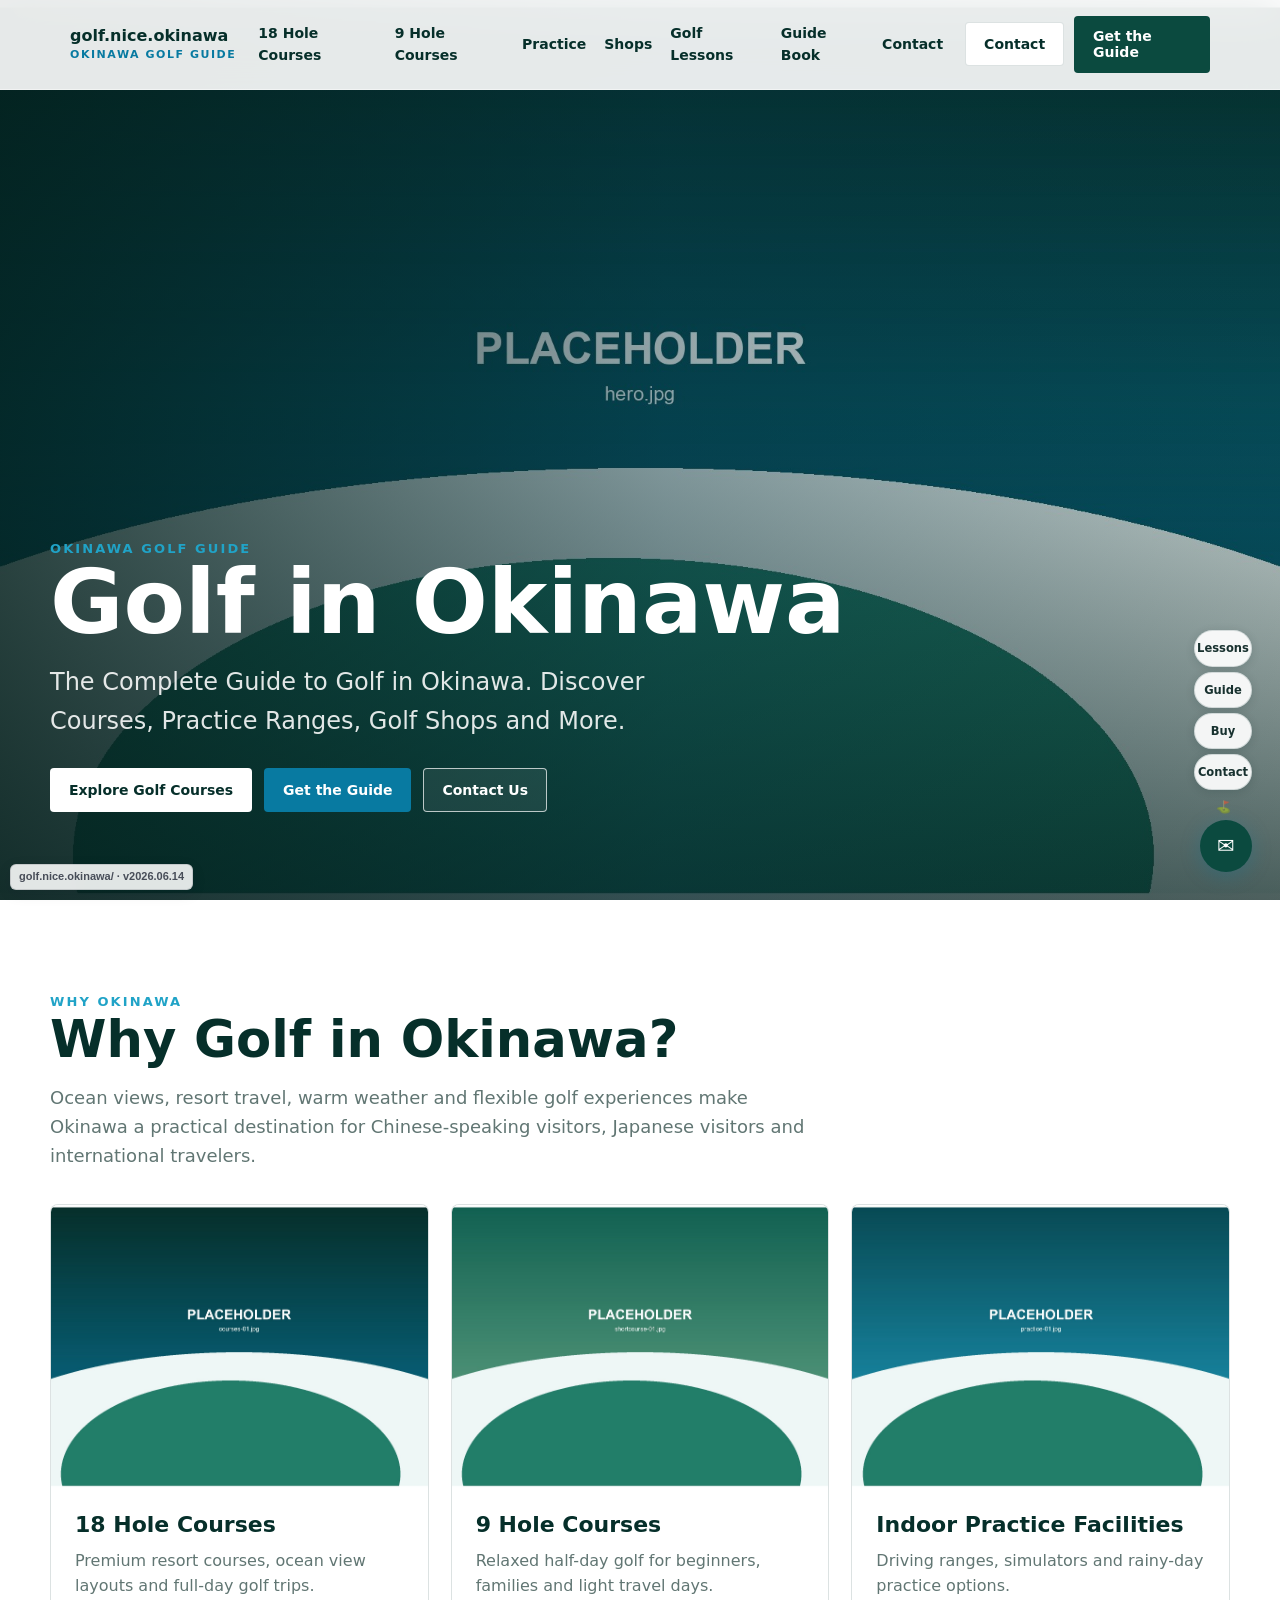
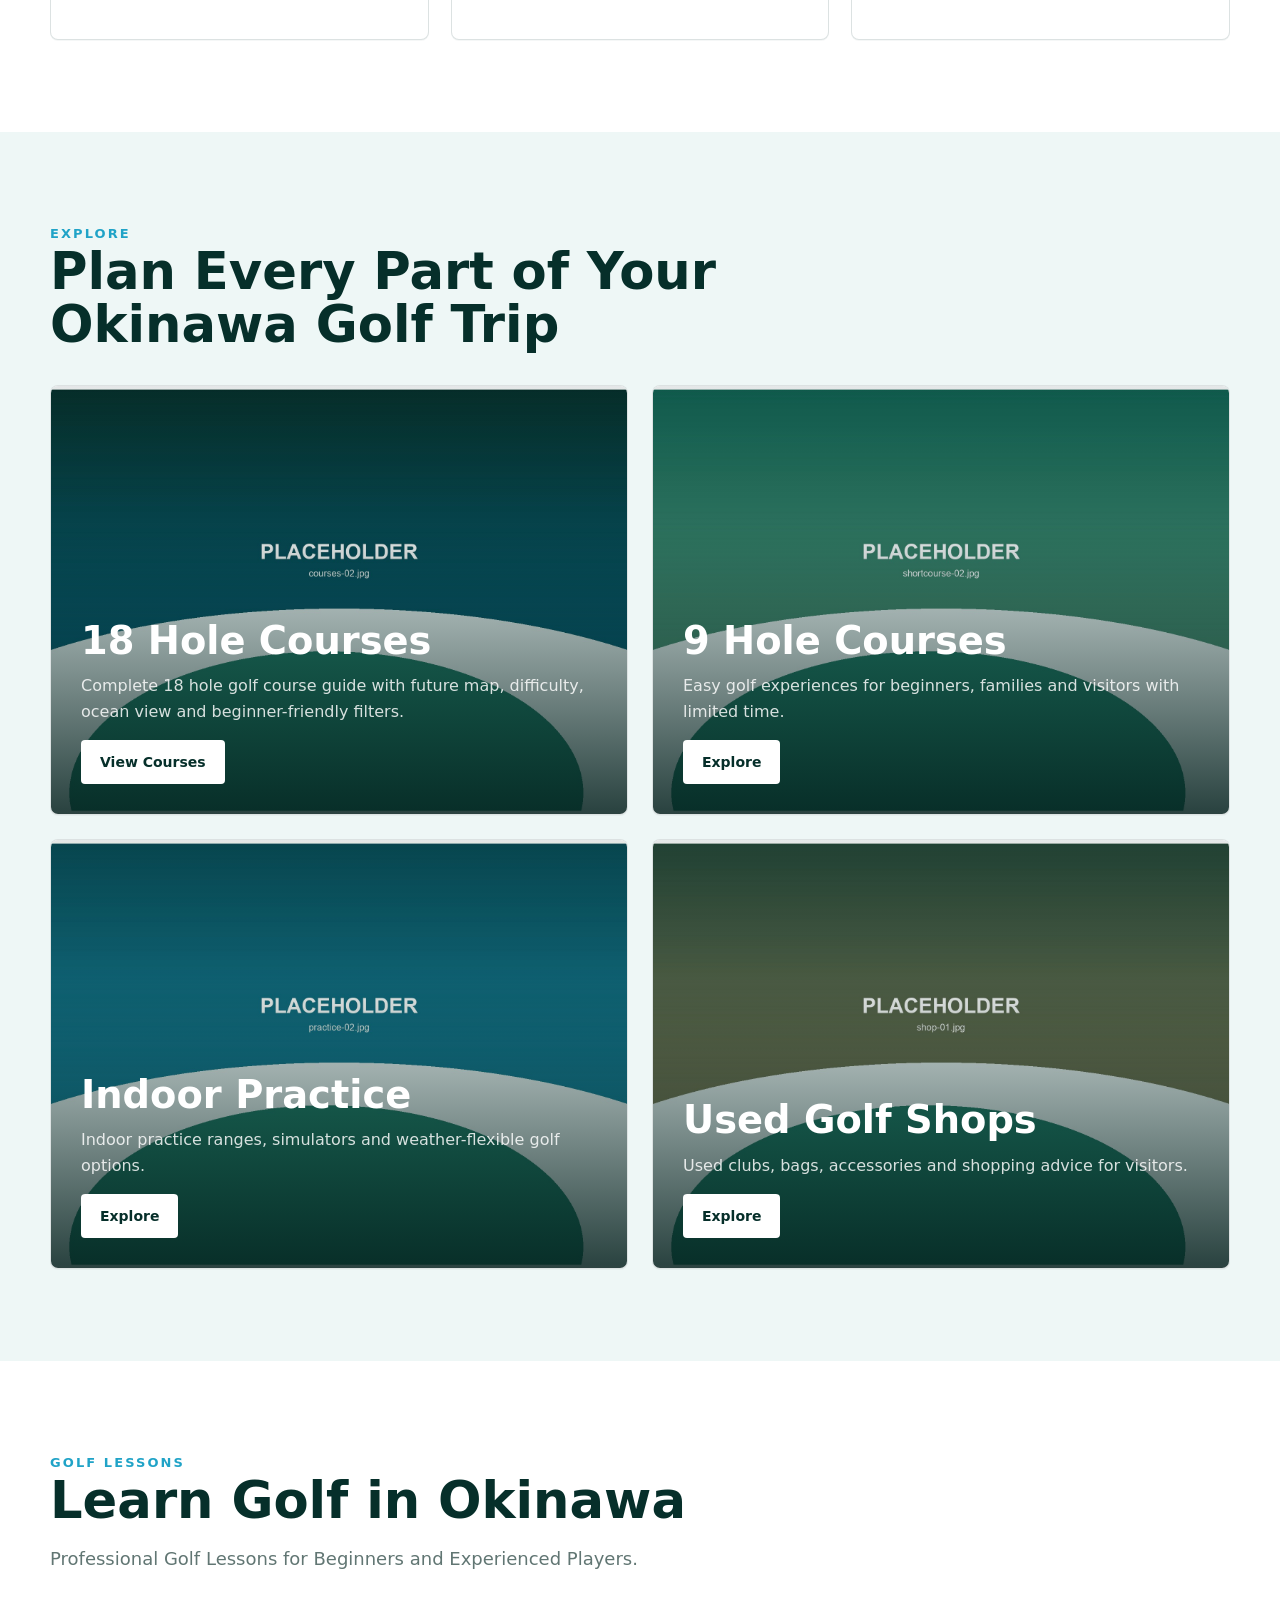
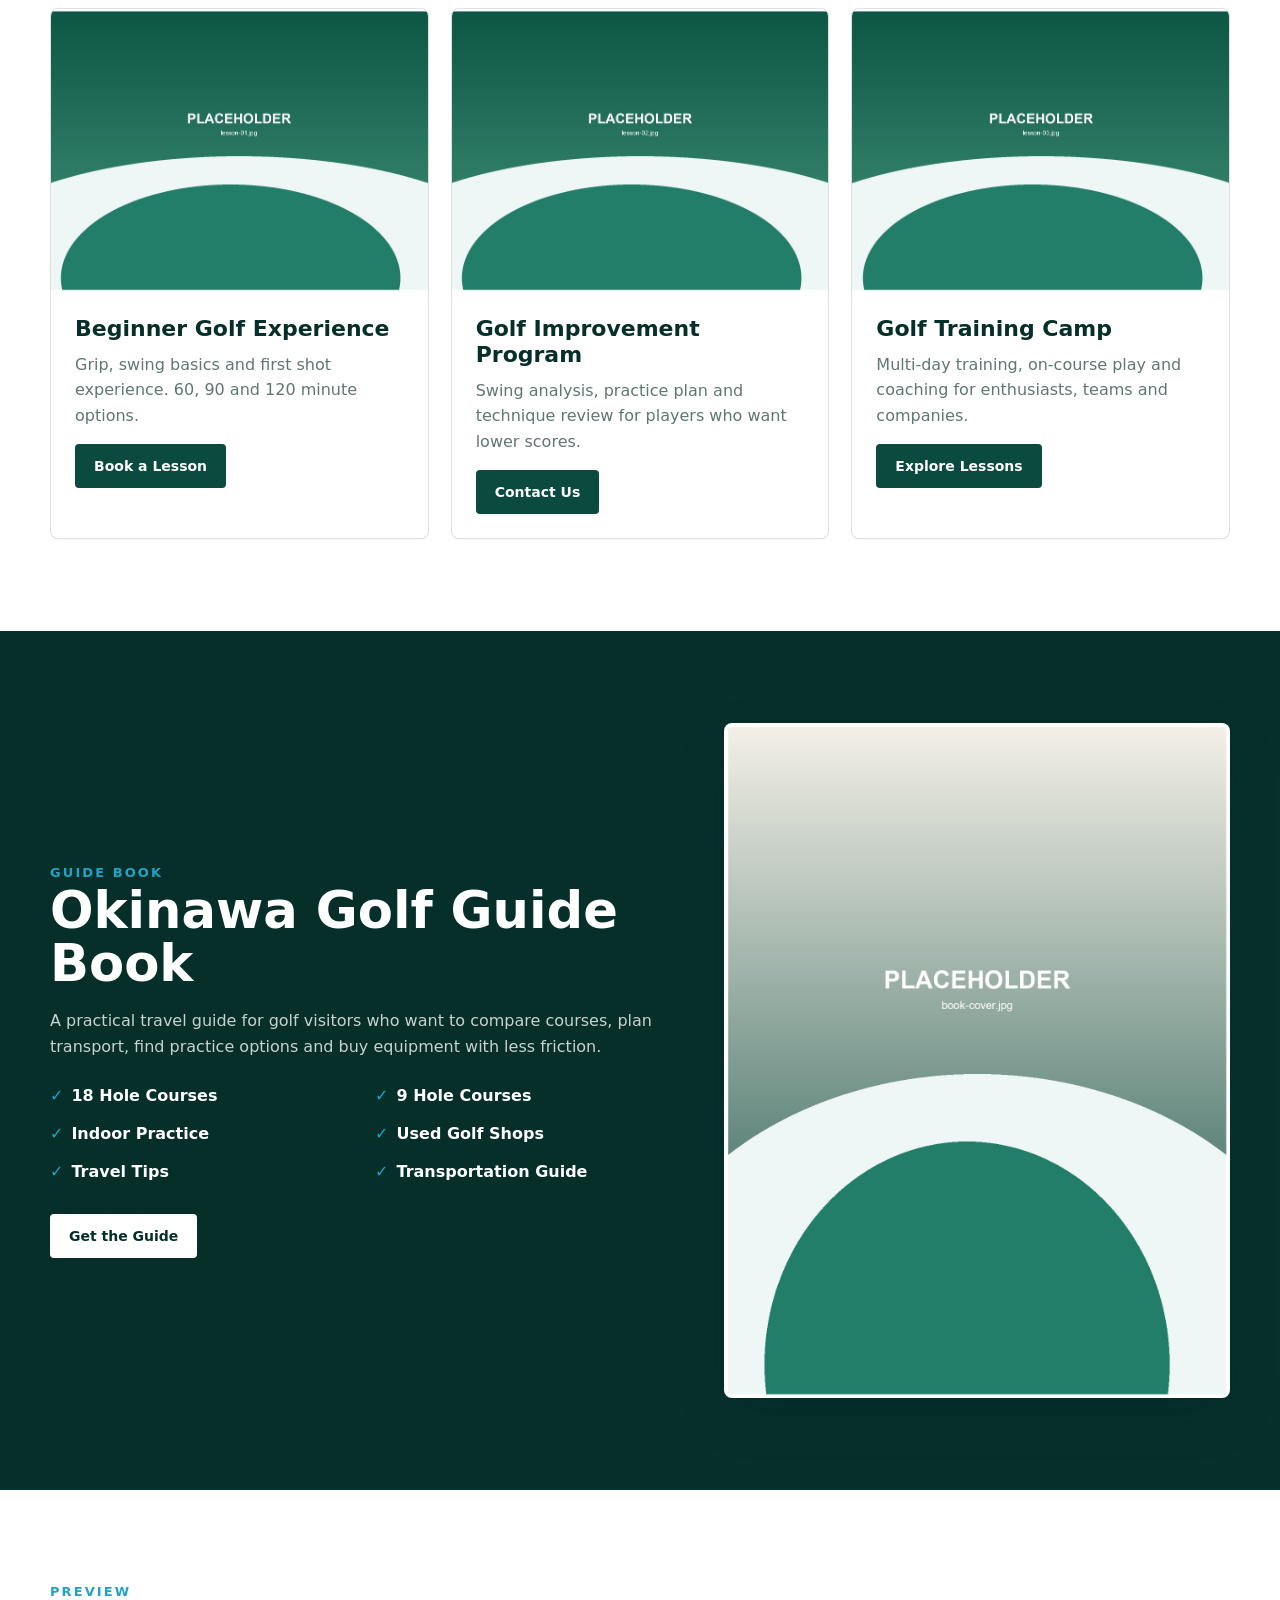
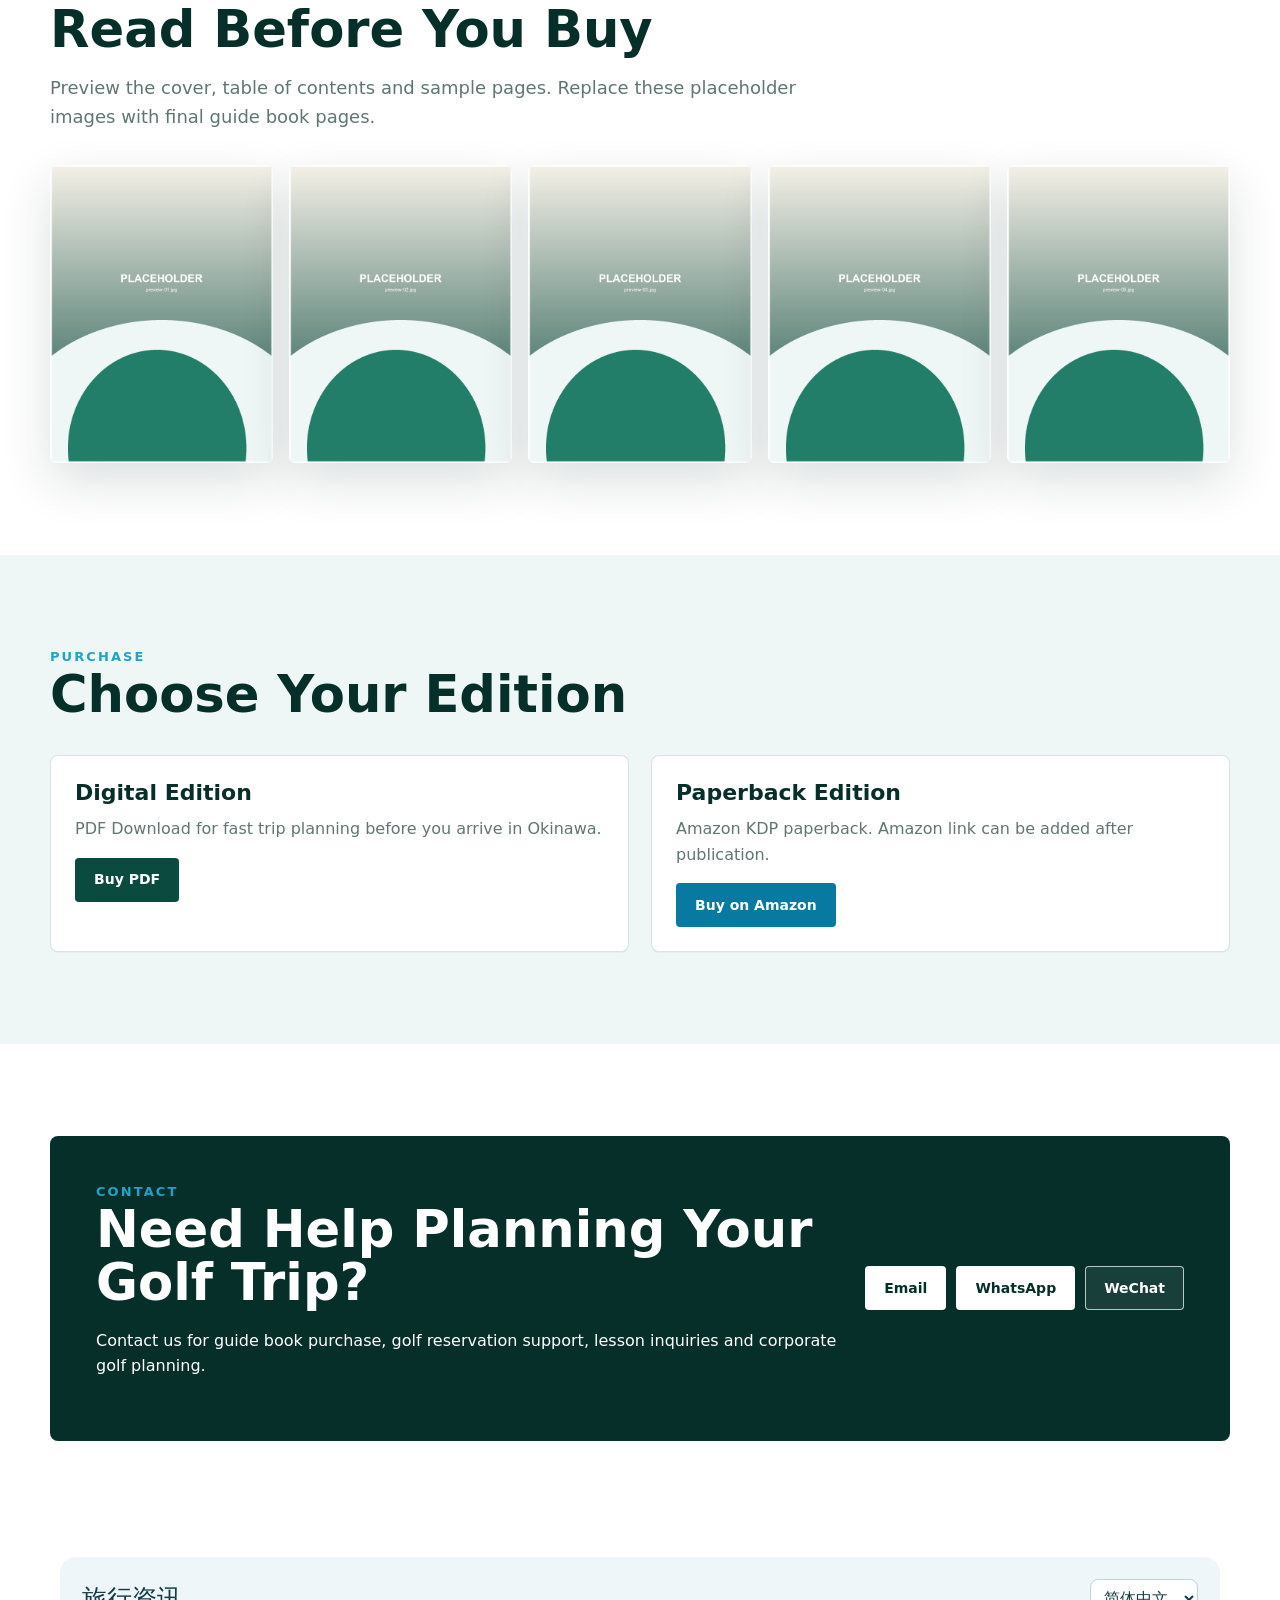
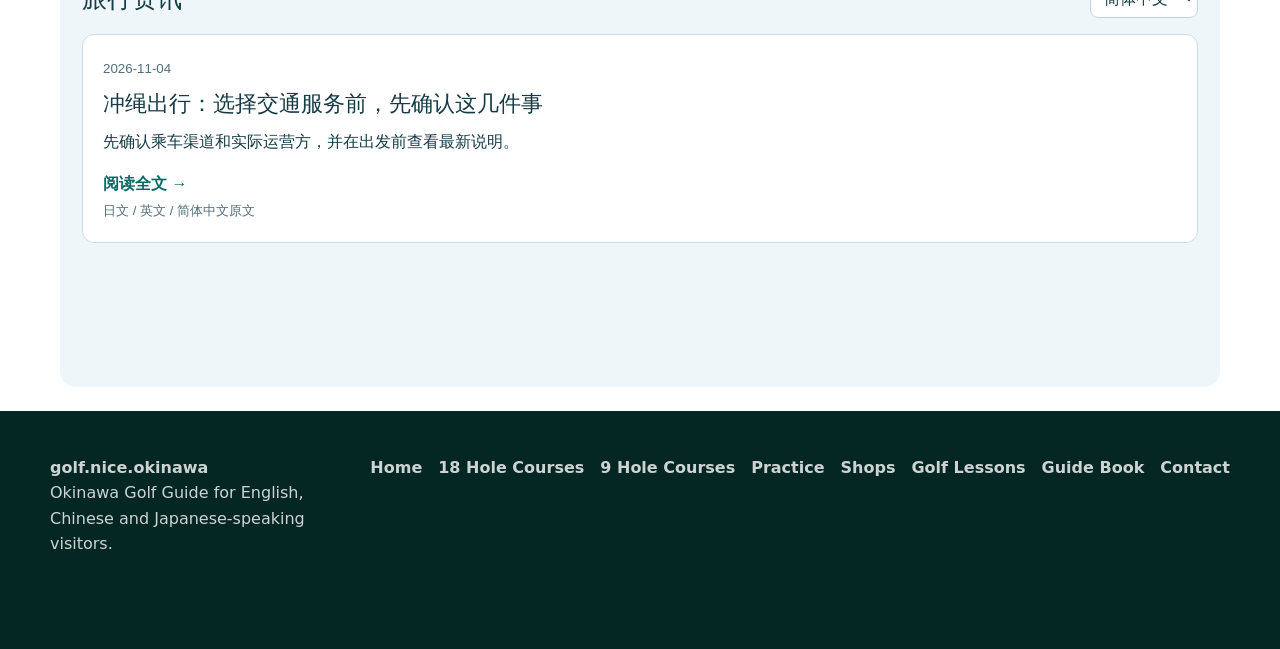
<file: index.html>
<!doctype html>
<html lang="en">
<head>
  <meta charset="utf-8">
  <meta name="viewport" content="width=device-width, initial-scale=1">
  <title>Okinawa Golf Guide | Golf in Okinawa</title>
  <meta name="description" content="The complete guide to golf in Okinawa: 18 hole courses, 9 hole golf, indoor practice, used golf shops, lessons, travel tips and guide book.">
  <meta property="og:title" content="Okinawa Golf Guide">
  <meta property="og:description" content="Discover golf courses, practice ranges, golf shops, lessons and travel tips in Okinawa.">
  <meta property="og:type" content="website">
  <meta property="og:image" content="placeholder/hero.jpg">
  <link rel="alternate" hreflang="en" href="./">
  <link rel="alternate" hreflang="zh-Hant" href="./">
  <link rel="alternate" hreflang="ja" href="./">
  <link rel="stylesheet" href="assets/styles.css">
  <style>
    .float-contact { position:fixed; bottom:1.75rem; right:1.75rem; z-index:900; display:flex; flex-direction:column; align-items:flex-end; gap:.6rem; }
    .float-toggle { width:52px; height:52px; border-radius:50%; background:var(--green-800); color:var(--white); border:none; cursor:pointer; font-size:1.3rem; display:flex; align-items:center; justify-content:center; box-shadow:0 4px 20px rgba(8,122,161,.28); transition:all .3s; flex-shrink:0; }
    .float-toggle:hover { background:var(--blue-700); transform:scale(1.08); }
    .float-toggle.open { background:rgba(24,49,47,.88); color:var(--white); box-shadow:0 4px 20px rgba(0,0,0,.22); }
    .float-channels { display:flex; flex-direction:column; gap:.5rem; align-items:flex-end; transition:all .3s; opacity:0; pointer-events:none; transform:translateY(8px); }
    .float-channels.open { opacity:1; pointer-events:auto; transform:translateY(0); }
    .float-channel { display:flex; align-items:center; gap:.65rem; background:rgba(255,255,255,.96); border:1px solid var(--line); border-radius:8px; padding:.55rem .9rem; text-decoration:none; color:var(--ink); font-size:.8rem; font-weight:600; box-shadow:0 4px 16px rgba(4,38,35,.16); white-space:nowrap; transition:all .2s; }
    .float-channel:hover { border-color:rgba(8,122,161,.32); transform:translateX(-3px); }
    .float-ch-icon { width:28px; height:28px; border-radius:7px; display:flex; align-items:center; justify-content:center; font-size:.95rem; flex-shrink:0; color:#fff; }
    .float-ch-icon.wechat { background:#09b83e; }
    .float-ch-icon.whatsapp { background:#25d366; }
    .float-ch-icon.email { background:#4a90d9; }
    .float-ch-name { font-size:.75rem; font-weight:700; line-height:1.2; }
    .float-ch-val { font-size:.64rem; color:var(--muted); margin-top:.1rem; }
    .float-nav { position:fixed; bottom:5.2rem; right:1.75rem; z-index:900; display:flex; flex-direction:column; align-items:center; gap:.3rem; }
    .float-nav-btn { display:flex; align-items:center; justify-content:center; background:rgba(255,255,255,.92); border:1px solid var(--line); border-radius:20px; padding:.5rem .75rem; color:var(--ink); font-size:.72rem; font-weight:800; cursor:pointer; text-decoration:none; white-space:nowrap; box-shadow:0 2px 10px rgba(4,38,35,.14); transition:all .2s; width:58px; letter-spacing:0; backdrop-filter:blur(10px); -webkit-backdrop-filter:blur(10px); }
    .float-nav-btn:hover { border-color:var(--blue-700); color:var(--green-950); background:var(--mist); transform:scale(1.06); }
    .float-nav::after { content:'⛳'; font-size:.75rem; opacity:.55; margin-top:.15rem; display:block; }
    @media(max-width:480px){
      .float-nav { right:1.25rem; bottom:4.8rem; }
      .float-nav-btn { width:50px; font-size:.62rem; padding:.45rem .5rem; }
      .float-contact { right:1.25rem; bottom:1.25rem; }
    }
  </style>
  <script type="application/ld+json">
  {"@context":"https://schema.org","@type":"TravelGuide","name":"Okinawa Golf Guide","description":"A complete Okinawa golf travel guide covering courses, practice facilities, shops, lessons and travel tips.","inLanguage":["en","zh-Hant","ja"],"areaServed":"Okinawa, Japan"}
  </script>
<link rel="canonical" href="https://golf.nice.okinawa/">
<meta property="og:url" content="https://golf.nice.okinawa/">
<style id="nice-screenshot-mark-style">
.nice-screenshot-mark {
  position: fixed;
  left: max(10px, env(safe-area-inset-left));
  bottom: max(10px, env(safe-area-inset-bottom));
  z-index: 2147483000;
  max-width: min(70vw, 520px);
  padding: 5px 8px;
  border: 1px solid rgba(17, 24, 39, 0.14);
  border-radius: 6px;
  background: rgba(255, 255, 255, 0.88);
  color: rgba(17, 24, 39, 0.74);
  box-shadow: 0 4px 14px rgba(17, 24, 39, 0.10);
  font: 600 11px/1.25 -apple-system, BlinkMacSystemFont, "Segoe UI", sans-serif;
  letter-spacing: 0;
  pointer-events: none;
  backdrop-filter: blur(10px);
}
@media (max-width: 640px) {
  .nice-screenshot-mark {
    max-width: calc(100vw - 20px);
    font-size: 10px;
  }
}
@media print {
  .nice-screenshot-mark { display: none; }
}
</style>
</head>
<body>
  <header class="site-header">
    <nav class="nav" aria-label="Main navigation">
      <a class="brand" href="index.html">golf.nice.okinawa<small>Okinawa Golf Guide</small></a>
      <button class="menu-toggle" type="button" aria-label="Open menu" aria-expanded="false"><span></span></button>
      <div class="nav-links">
        <a href="courses/index.html">18 Hole Courses</a>
        <a href="short-course/index.html">9 Hole Courses</a>
        <a href="practice/index.html">Practice</a>
        <a href="shops/index.html">Shops</a>
        <a href="lessons/index.html">Golf Lessons</a>
        <a href="#guide">Guide Book</a>
        <a href="#contact">Contact</a>
      </div>
      <div class="nav-actions">
        <a class="btn btn-ghost" href="#contact">Contact</a>
        <a class="btn btn-primary" href="#buy">Get the Guide</a>
      </div>
    </nav>
  </header>

  <main>
    <section class="hero">
      <div class="hero-media"><img src="placeholder/hero.jpg" alt="Okinawa ocean view golf course"></div>
      <div class="hero-content">
        <div class="eyebrow">Okinawa Golf Guide</div>
        <h1>Golf in Okinawa</h1>
        <p>The Complete Guide to Golf in Okinawa. Discover Courses, Practice Ranges, Golf Shops and More.</p>
        <div class="hero-actions">
          <a class="btn btn-light" href="courses/index.html">Explore Golf Courses</a>
          <a class="btn btn-blue" href="#buy">Get the Guide</a>
          <a class="btn btn-outline" href="#contact">Contact Us</a>
        </div>
      </div>
    </section>

    <section class="section">
      <div class="container">
        <div class="section-head">
          <div class="eyebrow">Why Okinawa</div>
          <h2>Why Golf in Okinawa?</h2>
          <p>Ocean views, resort travel, warm weather and flexible golf experiences make Okinawa a practical destination for Chinese-speaking visitors, Japanese visitors and international travelers.</p>
        </div>
        <div class="card-grid">
          <article class="feature-card">
            <div class="image"><img src="placeholder/courses-01.jpg" alt="18 hole golf course in Okinawa"></div>
            <div class="content"><h3>18 Hole Courses</h3><p>Premium resort courses, ocean view layouts and full-day golf trips.</p></div>
          </article>
          <article class="feature-card">
            <div class="image"><img src="placeholder/shortcourse-01.jpg" alt="9 hole golf course in Okinawa"></div>
            <div class="content"><h3>9 Hole Courses</h3><p>Relaxed half-day golf for beginners, families and light travel days.</p></div>
          </article>
          <article class="feature-card">
            <div class="image"><img src="placeholder/practice-01.jpg" alt="Indoor golf practice facility in Okinawa"></div>
            <div class="content"><h3>Indoor Practice Facilities</h3><p>Driving ranges, simulators and rainy-day practice options.</p></div>
          </article>
        </div>
      </div>
    </section>

    <section class="section alt">
      <div class="container">
        <div class="section-head">
          <div class="eyebrow">Explore</div>
          <h2>Plan Every Part of Your Okinawa Golf Trip</h2>
        </div>
        <div class="area-grid">
          <article class="area-card">
            <div class="image"><img src="placeholder/courses-02.jpg" alt="18 hole courses"></div>
            <div class="content"><h3>18 Hole Courses</h3><p>Complete 18 hole golf course guide with future map, difficulty, ocean view and beginner-friendly filters.</p><a class="btn btn-light" href="courses/index.html">View Courses</a></div>
          </article>
          <article class="area-card">
            <div class="image"><img src="placeholder/shortcourse-02.jpg" alt="9 hole courses"></div>
            <div class="content"><h3>9 Hole Courses</h3><p>Easy golf experiences for beginners, families and visitors with limited time.</p><a class="btn btn-light" href="short-course/index.html">Explore</a></div>
          </article>
          <article class="area-card">
            <div class="image"><img src="placeholder/practice-02.jpg" alt="Indoor practice"></div>
            <div class="content"><h3>Indoor Practice</h3><p>Indoor practice ranges, simulators and weather-flexible golf options.</p><a class="btn btn-light" href="practice/index.html">Explore</a></div>
          </article>
          <article class="area-card">
            <div class="image"><img src="placeholder/shop-01.jpg" alt="Used golf shops"></div>
            <div class="content"><h3>Used Golf Shops</h3><p>Used clubs, bags, accessories and shopping advice for visitors.</p><a class="btn btn-light" href="shops/index.html">Explore</a></div>
          </article>
        </div>
      </div>
    </section>

    <section class="section" id="lessons">
      <div class="container">
        <div class="section-head">
          <div class="eyebrow">Golf Lessons</div>
          <h2>Learn Golf in Okinawa</h2>
          <p>Professional Golf Lessons for Beginners and Experienced Players.</p>
        </div>
        <div class="card-grid">
          <article class="course-card"><div class="image"><img src="placeholder/lesson-01.jpg" alt="Beginner golf lesson"></div><div class="content"><h3>Beginner Golf Experience</h3><p>Grip, swing basics and first shot experience. 60, 90 and 120 minute options.</p><a class="btn btn-primary" href="lessons/index.html">Book a Lesson</a></div></article>
          <article class="course-card"><div class="image"><img src="placeholder/lesson-02.jpg" alt="Golf swing improvement"></div><div class="content"><h3>Golf Improvement Program</h3><p>Swing analysis, practice plan and technique review for players who want lower scores.</p><a class="btn btn-primary" href="lessons/index.html">Contact Us</a></div></article>
          <article class="course-card"><div class="image"><img src="placeholder/lesson-03.jpg" alt="Golf training camp"></div><div class="content"><h3>Golf Training Camp</h3><p>Multi-day training, on-course play and coaching for enthusiasts, teams and companies.</p><a class="btn btn-primary" href="lessons/index.html">Explore Lessons</a></div></article>
        </div>
      </div>
    </section>

    <section class="section deep" id="guide">
      <div class="container split">
        <div>
          <div class="eyebrow">Guide Book</div>
          <h2>Okinawa Golf Guide Book</h2>
          <p>A practical travel guide for golf visitors who want to compare courses, plan transport, find practice options and buy equipment with less friction.</p>
          <ul class="check-list">
            <li>18 Hole Courses</li><li>9 Hole Courses</li><li>Indoor Practice</li><li>Used Golf Shops</li><li>Travel Tips</li><li>Transportation Guide</li>
          </ul>
          <a class="btn btn-light" href="#buy">Get the Guide</a>
        </div>
        <div class="book-cover"><img src="placeholder/book-cover.jpg" alt="Okinawa Golf Guide Book cover"></div>
      </div>
    </section>

    <section class="section">
      <div class="container">
        <div class="section-head">
          <div class="eyebrow">Preview</div>
          <h2>Read Before You Buy</h2>
          <p>Preview the cover, table of contents and sample pages. Replace these placeholder images with final guide book pages.</p>
        </div>
        <div class="preview-strip">
          <div class="preview-page"><img src="placeholder/preview-01.jpg" alt="Guide preview page 1"></div>
          <div class="preview-page"><img src="placeholder/preview-02.jpg" alt="Guide preview page 2"></div>
          <div class="preview-page"><img src="placeholder/preview-03.jpg" alt="Guide preview page 3"></div>
          <div class="preview-page"><img src="placeholder/preview-04.jpg" alt="Guide preview page 4"></div>
          <div class="preview-page"><img src="placeholder/preview-05.jpg" alt="Guide preview page 5"></div>
        </div>
      </div>
    </section>

    <section class="section alt" id="buy">
      <div class="container">
        <div class="section-head">
          <div class="eyebrow">Purchase</div>
          <h2>Choose Your Edition</h2>
        </div>
        <div class="purchase-grid">
          <article class="purchase-card"><h3>Digital Edition</h3><p>PDF Download for fast trip planning before you arrive in Okinawa.</p><a class="btn btn-primary" href="#contact">Buy PDF</a></article>
          <article class="purchase-card"><h3>Paperback Edition</h3><p>Amazon KDP paperback. Amazon link can be added after publication.</p><a class="btn btn-blue" href="#contact">Buy on Amazon</a></article>
        </div>
      </div>
    </section>

    <section class="section" id="contact">
      <div class="container contact-band">
        <div><div class="eyebrow">Contact</div><h2>Need Help Planning Your Golf Trip?</h2><p>Contact us for guide book purchase, golf reservation support, lesson inquiries and corporate golf planning.</p></div>
        <div class="contact-actions">
          <a class="btn btn-light" href="mailto:info@nice.okinawa">Email</a>
          <a class="btn btn-light" href="https://wa.me/817089523968" target="_blank" rel="noopener">WhatsApp</a>
          <a class="btn btn-outline" href="weixin://dl/chat?OkinawaOnline" onclick="copyWechat(event)">WeChat</a>
        </div>
      </div>
    </section>
  </main>

  <div class="sticky-contact"><a class="btn btn-blue" href="#contact">Contact</a><a class="btn btn-primary" href="#buy">Get the Guide</a></div>
  <!-- TRAVEL-NEWS-SLOT-V1 START -->
<section id="travel-news" aria-label="Travel news" style="max-width:1200px;margin:24px auto;padding:0 20px">
<iframe title="Travel news · 旅行资讯" src="travel-news/index.html" loading="lazy" style="display:block;width:100%;height:430px;border:0;border-radius:16px" sandbox="allow-scripts allow-popups allow-popups-to-escape-sandbox"></iframe>
</section>
<!-- TRAVEL-NEWS-SLOT-V1 END -->
<footer class="site-footer"><div class="footer-inner"><div><strong>golf.nice.okinawa</strong><br>Okinawa Golf Guide for English, Chinese and Japanese-speaking visitors.</div><div class="footer-links"><a href="index.html">Home</a><a href="courses/index.html">18 Hole Courses</a><a href="short-course/index.html">9 Hole Courses</a><a href="practice/index.html">Practice</a><a href="shops/index.html">Shops</a><a href="lessons/index.html">Golf Lessons</a><a href="#guide">Guide Book</a><a href="#contact">Contact</a></div></div></footer>
  <div class="float-nav" id="float-nav">
    <a class="float-nav-btn" href="#lessons">Lessons</a>
    <a class="float-nav-btn" href="#guide">Guide</a>
    <a class="float-nav-btn" href="#buy">Buy</a>
    <a class="float-nav-btn" href="#contact">Contact</a>
  </div>
  <div class="float-contact" id="float-contact">
    <div class="float-channels" id="float-channels">
      <a href="mailto:info@nice.okinawa" class="float-channel">
        <div class="float-ch-icon email">✉️</div>
        <div><div class="float-ch-name">Email</div><div class="float-ch-val">info@nice.okinawa</div></div>
      </a>
      <a href="https://wa.me/817089523968" class="float-channel" target="_blank" rel="noopener">
        <div class="float-ch-icon whatsapp">💬</div>
        <div><div class="float-ch-name">WhatsApp</div><div class="float-ch-val">+81 70-8952-3968</div></div>
      </a>
      <a href="weixin://dl/chat?OkinawaOnline" class="float-channel" onclick="copyWechat(event)">
        <div class="float-ch-icon wechat">💬</div>
        <div><div class="float-ch-name">WeChat 微信</div><div class="float-ch-val">OkinawaOnline</div></div>
      </a>
    </div>
    <button class="float-toggle" id="float-toggle" onclick="toggleFloat()" aria-label="Contact">✉</button>
  </div>
  <script src="assets/site.js"></script>
  <script>
    function smoothTo(e, id) {
      e.preventDefault();
      const target = document.getElementById(id);
      if (target) target.scrollIntoView({ behavior:'smooth', block:'start' });
    }
    function toggleFloat() {
      const toggle = document.getElementById('float-toggle');
      const channels = document.getElementById('float-channels');
      const isOpen = channels.classList.contains('open');
      channels.classList.toggle('open', !isOpen);
      toggle.classList.toggle('open', !isOpen);
      toggle.textContent = isOpen ? '✉' : '✕';
    }
    function copyWechat(e) {
      e.preventDefault();
      navigator.clipboard.writeText('OkinawaOnline').then(() => {
        alert('WeChat ID copied: OkinawaOnline');
      }).catch(() => {
        alert('WeChat ID: OkinawaOnline');
      });
    }
    document.addEventListener('click', function(e) {
      const fc = document.getElementById('float-contact');
      if (fc && !fc.contains(e.target)) {
        const channels = document.getElementById('float-channels');
        const toggle = document.getElementById('float-toggle');
        if (channels && channels.classList.contains('open')) {
          channels.classList.remove('open');
          toggle.classList.remove('open');
          toggle.textContent = '✉';
        }
      }
    });
  </script>
<div class="nice-screenshot-mark" aria-label="Page address and version">golf.nice.okinawa/ · v2026.06.14</div>
  <script src="https://analytics.nice.okinawa/beacon.js"
    data-site="golf" defer></script>
</body>
</html>
</file>
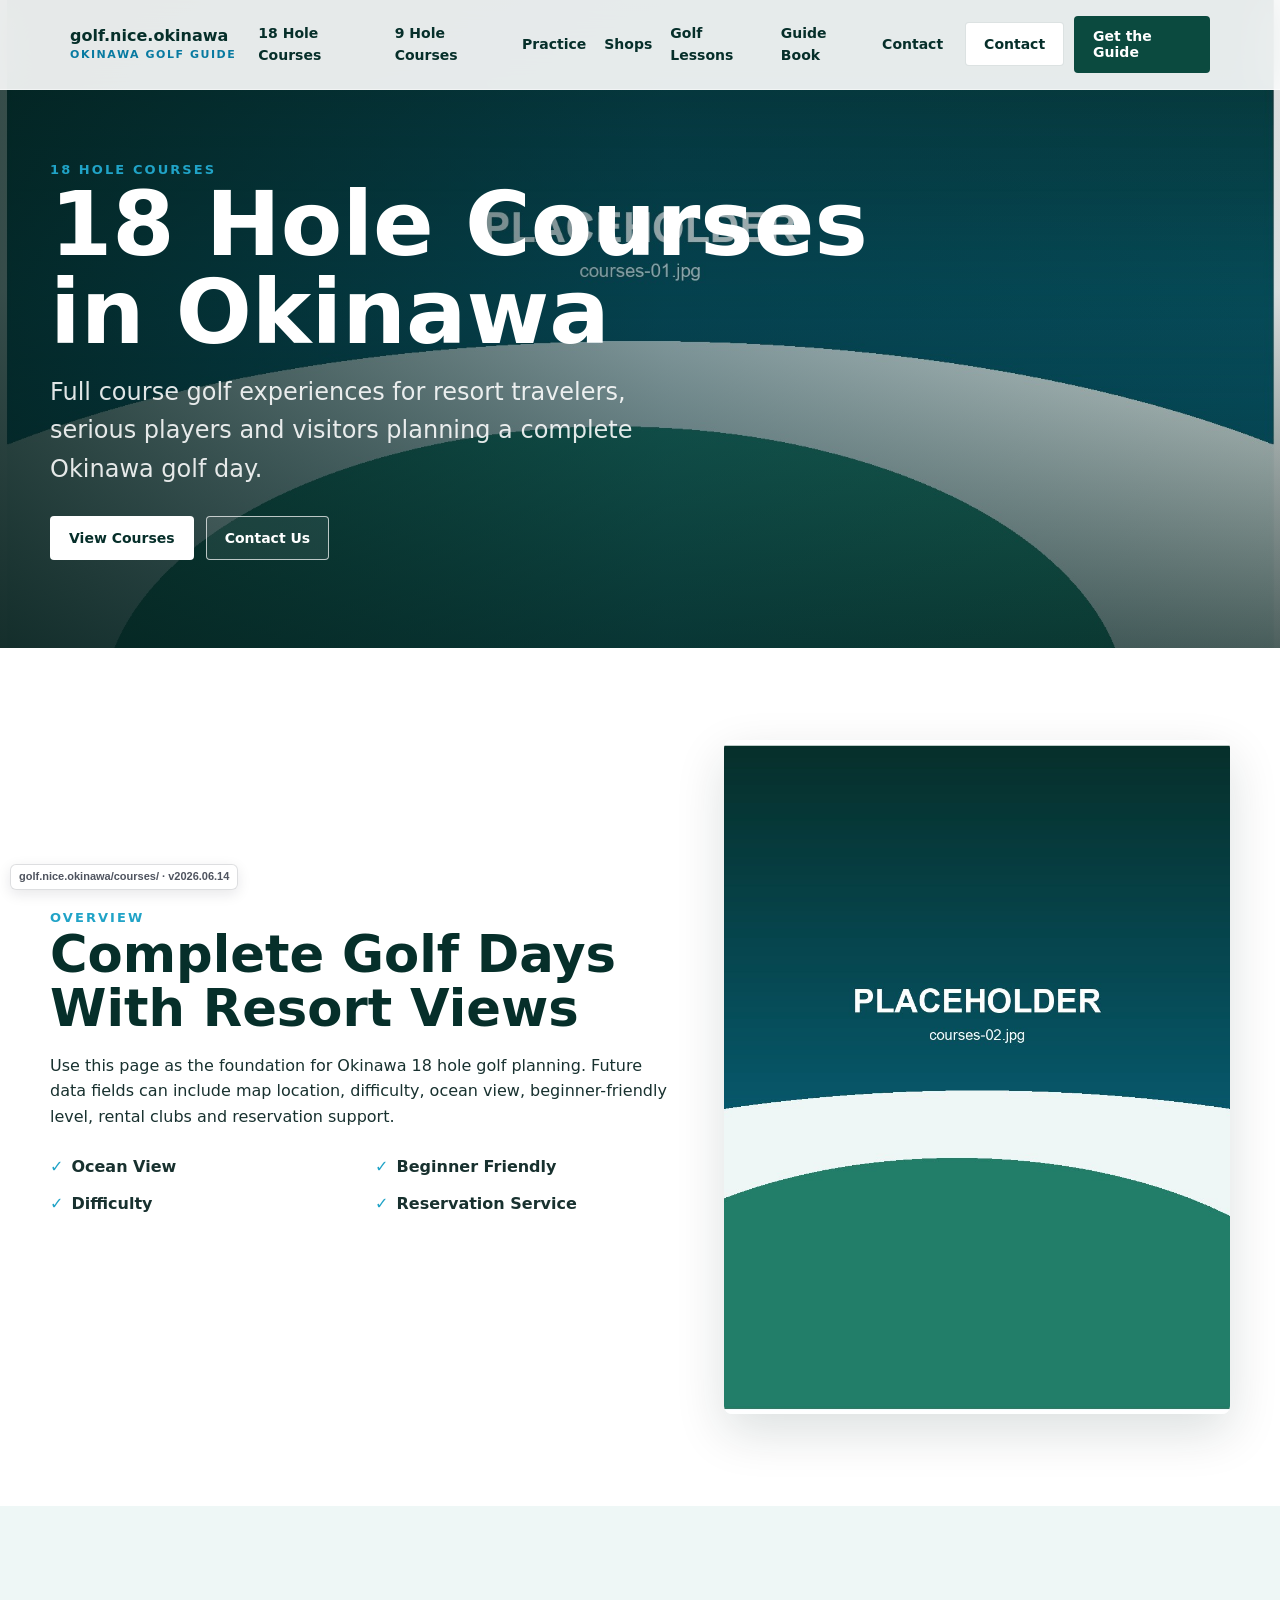
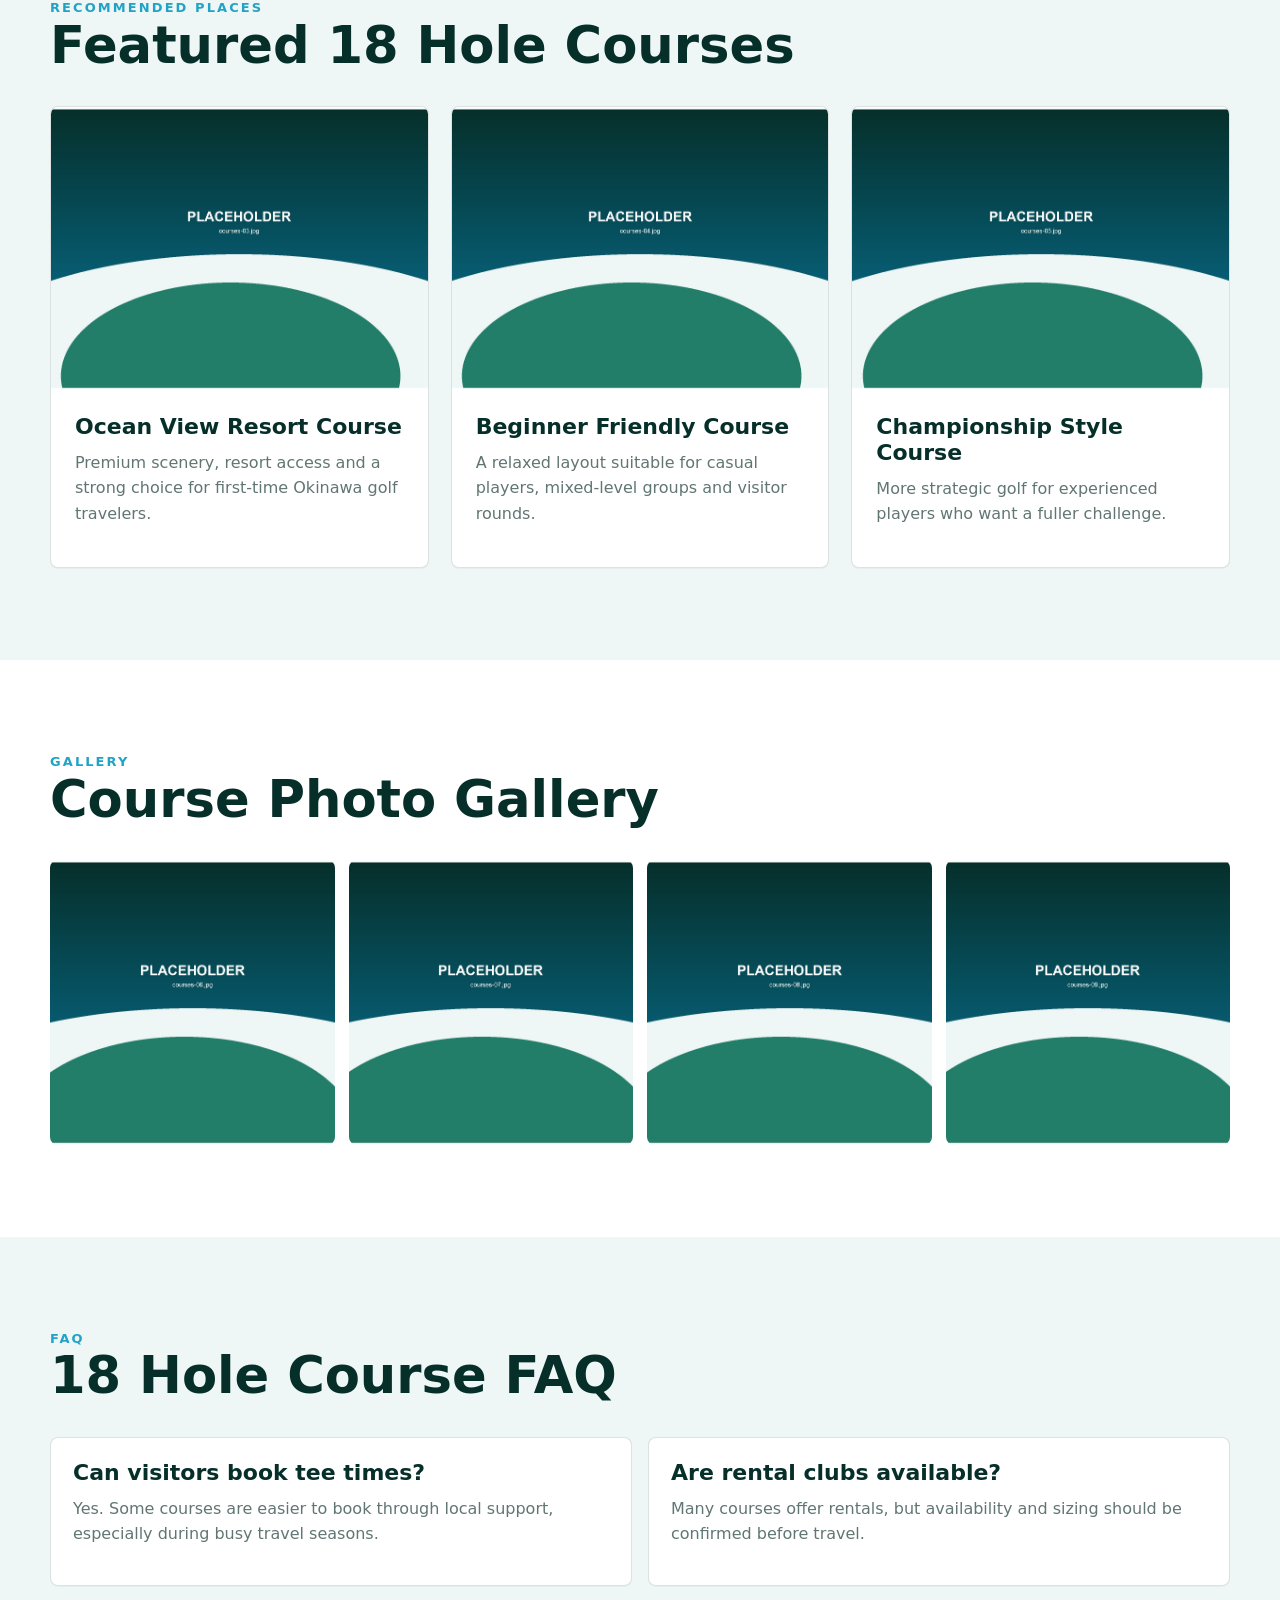
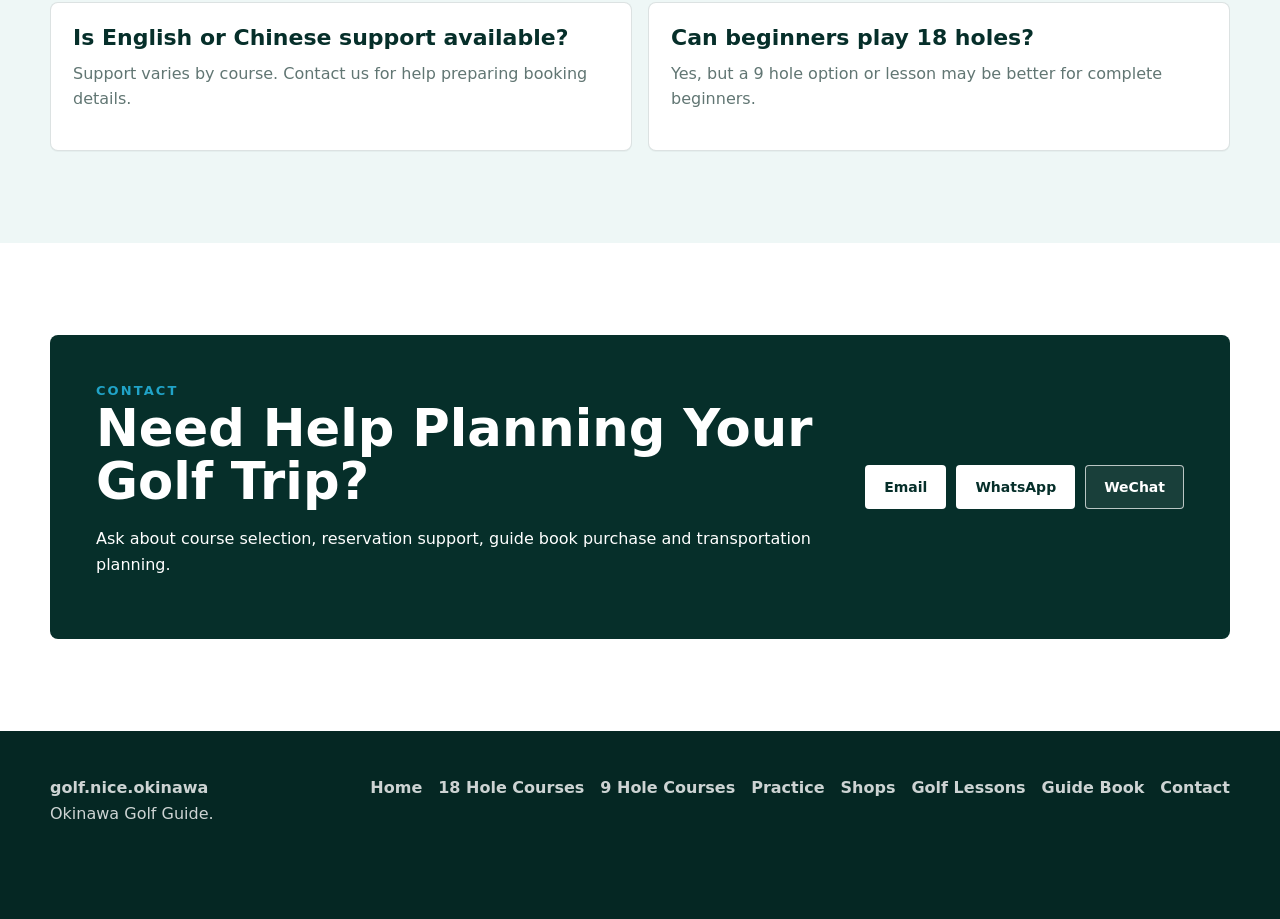
<file: courses/index.html>
<!doctype html>
<html lang="en">
<head>
  <meta charset="utf-8">
  <meta name="viewport" content="width=device-width, initial-scale=1">
  <title>18 Hole Courses in Okinawa | Okinawa Golf Guide</title>
  <meta name="description" content="A guide to 18 hole golf courses in Okinawa with ocean view, beginner friendly, difficulty and reservation service notes prepared for future expansion.">
  <meta property="og:title" content="18 Hole Courses in Okinawa">
  <meta property="og:description" content="Compare Okinawa 18 hole golf courses for resort golf trips.">
  <meta property="og:type" content="website">
  <meta property="og:image" content="../placeholder/courses-01.jpg">
  <link rel="alternate" hreflang="en" href="./">
  <link rel="alternate" hreflang="zh-Hant" href="./">
  <link rel="alternate" hreflang="ja" href="./">
  <link rel="stylesheet" href="../assets/styles.css">
  <script type="application/ld+json">{"@context":"https://schema.org","@type":"ItemList","name":"18 Hole Courses in Okinawa","inLanguage":["en","zh-Hant","ja"],"itemListElement":[{"@type":"SportsActivityLocation","name":"Ocean View Resort Course"},{"@type":"SportsActivityLocation","name":"Beginner Friendly Course"},{"@type":"SportsActivityLocation","name":"Championship Style Course"}]}</script>
<link rel="canonical" href="https://golf.nice.okinawa/courses/">
<meta property="og:url" content="https://golf.nice.okinawa/courses/">
<style id="nice-screenshot-mark-style">
.nice-screenshot-mark {
  position: fixed;
  left: max(10px, env(safe-area-inset-left));
  bottom: max(10px, env(safe-area-inset-bottom));
  z-index: 2147483000;
  max-width: min(70vw, 520px);
  padding: 5px 8px;
  border: 1px solid rgba(17, 24, 39, 0.14);
  border-radius: 6px;
  background: rgba(255, 255, 255, 0.88);
  color: rgba(17, 24, 39, 0.74);
  box-shadow: 0 4px 14px rgba(17, 24, 39, 0.10);
  font: 600 11px/1.25 -apple-system, BlinkMacSystemFont, "Segoe UI", sans-serif;
  letter-spacing: 0;
  pointer-events: none;
  backdrop-filter: blur(10px);
}
@media (max-width: 640px) {
  .nice-screenshot-mark {
    max-width: calc(100vw - 20px);
    font-size: 10px;
  }
}
@media print {
  .nice-screenshot-mark { display: none; }
}
</style>
</head>
<body>
  <header class="site-header"><nav class="nav" aria-label="Main navigation"><a class="brand" href="../index.html">golf.nice.okinawa<small>Okinawa Golf Guide</small></a><button class="menu-toggle" type="button" aria-label="Open menu" aria-expanded="false"><span></span></button><div class="nav-links"><a href="../courses/index.html">18 Hole Courses</a><a href="../short-course/index.html">9 Hole Courses</a><a href="../practice/index.html">Practice</a><a href="../shops/index.html">Shops</a><a href="../lessons/index.html">Golf Lessons</a><a href="../index.html#guide">Guide Book</a><a href="#contact">Contact</a></div><div class="nav-actions"><a class="btn btn-ghost" href="#contact">Contact</a><a class="btn btn-primary" href="../index.html#buy">Get the Guide</a></div></nav></header>
  <main>
    <section class="hero compact"><div class="hero-media"><img src="../placeholder/courses-01.jpg" alt="18 hole golf course with ocean view in Okinawa"></div><div class="hero-content"><div class="eyebrow">18 Hole Courses</div><h1>18 Hole Courses in Okinawa</h1><p>Full course golf experiences for resort travelers, serious players and visitors planning a complete Okinawa golf day.</p><div class="hero-actions"><a class="btn btn-light" href="#recommendations">View Courses</a><a class="btn btn-outline" href="#contact">Contact Us</a></div></div></section>
    <section class="section"><div class="container split"><div><div class="eyebrow">Overview</div><h2>Complete Golf Days With Resort Views</h2><p>Use this page as the foundation for Okinawa 18 hole golf planning. Future data fields can include map location, difficulty, ocean view, beginner-friendly level, rental clubs and reservation support.</p><ul class="check-list"><li>Ocean View</li><li>Beginner Friendly</li><li>Difficulty</li><li>Reservation Service</li></ul></div><div class="book-cover"><img src="../placeholder/courses-02.jpg" alt="Resort golf fairway"></div></div></section>
    <section class="section alt" id="recommendations"><div class="container"><div class="section-head"><div class="eyebrow">Recommended Places</div><h2>Featured 18 Hole Courses</h2></div><div class="card-grid"><article class="course-card"><div class="image"><img src="../placeholder/courses-03.jpg" alt="Ocean view course"></div><div class="content"><h3>Ocean View Resort Course</h3><p>Premium scenery, resort access and a strong choice for first-time Okinawa golf travelers.</p></div></article><article class="course-card"><div class="image"><img src="../placeholder/courses-04.jpg" alt="Beginner friendly course"></div><div class="content"><h3>Beginner Friendly Course</h3><p>A relaxed layout suitable for casual players, mixed-level groups and visitor rounds.</p></div></article><article class="course-card"><div class="image"><img src="../placeholder/courses-05.jpg" alt="Championship style course"></div><div class="content"><h3>Championship Style Course</h3><p>More strategic golf for experienced players who want a fuller challenge.</p></div></article></div></div></section>
    <section class="section"><div class="container"><div class="section-head"><div class="eyebrow">Gallery</div><h2>Course Photo Gallery</h2></div><div class="gallery"><div class="tile"><img src="../placeholder/courses-06.jpg" alt="Golf gallery 1"></div><div class="tile"><img src="../placeholder/courses-07.jpg" alt="Golf gallery 2"></div><div class="tile"><img src="../placeholder/courses-08.jpg" alt="Golf gallery 3"></div><div class="tile"><img src="../placeholder/courses-09.jpg" alt="Golf gallery 4"></div></div></div></section>
    <section class="section alt"><div class="container"><div class="section-head"><div class="eyebrow">FAQ</div><h2>18 Hole Course FAQ</h2></div><div class="faq-grid"><article class="faq-item"><h3>Can visitors book tee times?</h3><p>Yes. Some courses are easier to book through local support, especially during busy travel seasons.</p></article><article class="faq-item"><h3>Are rental clubs available?</h3><p>Many courses offer rentals, but availability and sizing should be confirmed before travel.</p></article><article class="faq-item"><h3>Is English or Chinese support available?</h3><p>Support varies by course. Contact us for help preparing booking details.</p></article><article class="faq-item"><h3>Can beginners play 18 holes?</h3><p>Yes, but a 9 hole option or lesson may be better for complete beginners.</p></article></div></div></section>
    <section class="section" id="contact"><div class="container contact-band"><div><div class="eyebrow">Contact</div><h2>Need Help Planning Your Golf Trip?</h2><p>Ask about course selection, reservation support, guide book purchase and transportation planning.</p></div><div class="contact-actions"><a class="btn btn-light" href="mailto:info@nice.okinawa">Email</a><a class="btn btn-light" href="https://wa.me/817089523968" target="_blank" rel="noopener">WhatsApp</a><a class="btn btn-outline" href="weixin://dl/chat?OkinawaOnline">WeChat</a></div></div></section>
  </main>
  <div class="sticky-contact"><a class="btn btn-blue" href="#contact">Contact</a><a class="btn btn-primary" href="../index.html#buy">Get the Guide</a></div>
  <footer class="site-footer"><div class="footer-inner"><div><strong>golf.nice.okinawa</strong><br>Okinawa Golf Guide.</div><div class="footer-links"><a href="../index.html">Home</a><a href="../courses/index.html">18 Hole Courses</a><a href="../short-course/index.html">9 Hole Courses</a><a href="../practice/index.html">Practice</a><a href="../shops/index.html">Shops</a><a href="../lessons/index.html">Golf Lessons</a><a href="../index.html#guide">Guide Book</a><a href="#contact">Contact</a></div></div></footer><script src="../assets/site.js"></script>
<div class="nice-screenshot-mark" aria-label="Page address and version">golf.nice.okinawa/courses/ · v2026.06.14</div>
  <script src="https://analytics.nice.okinawa/beacon.js"
    data-site="golf" defer></script>
</body>
</html>
</file>
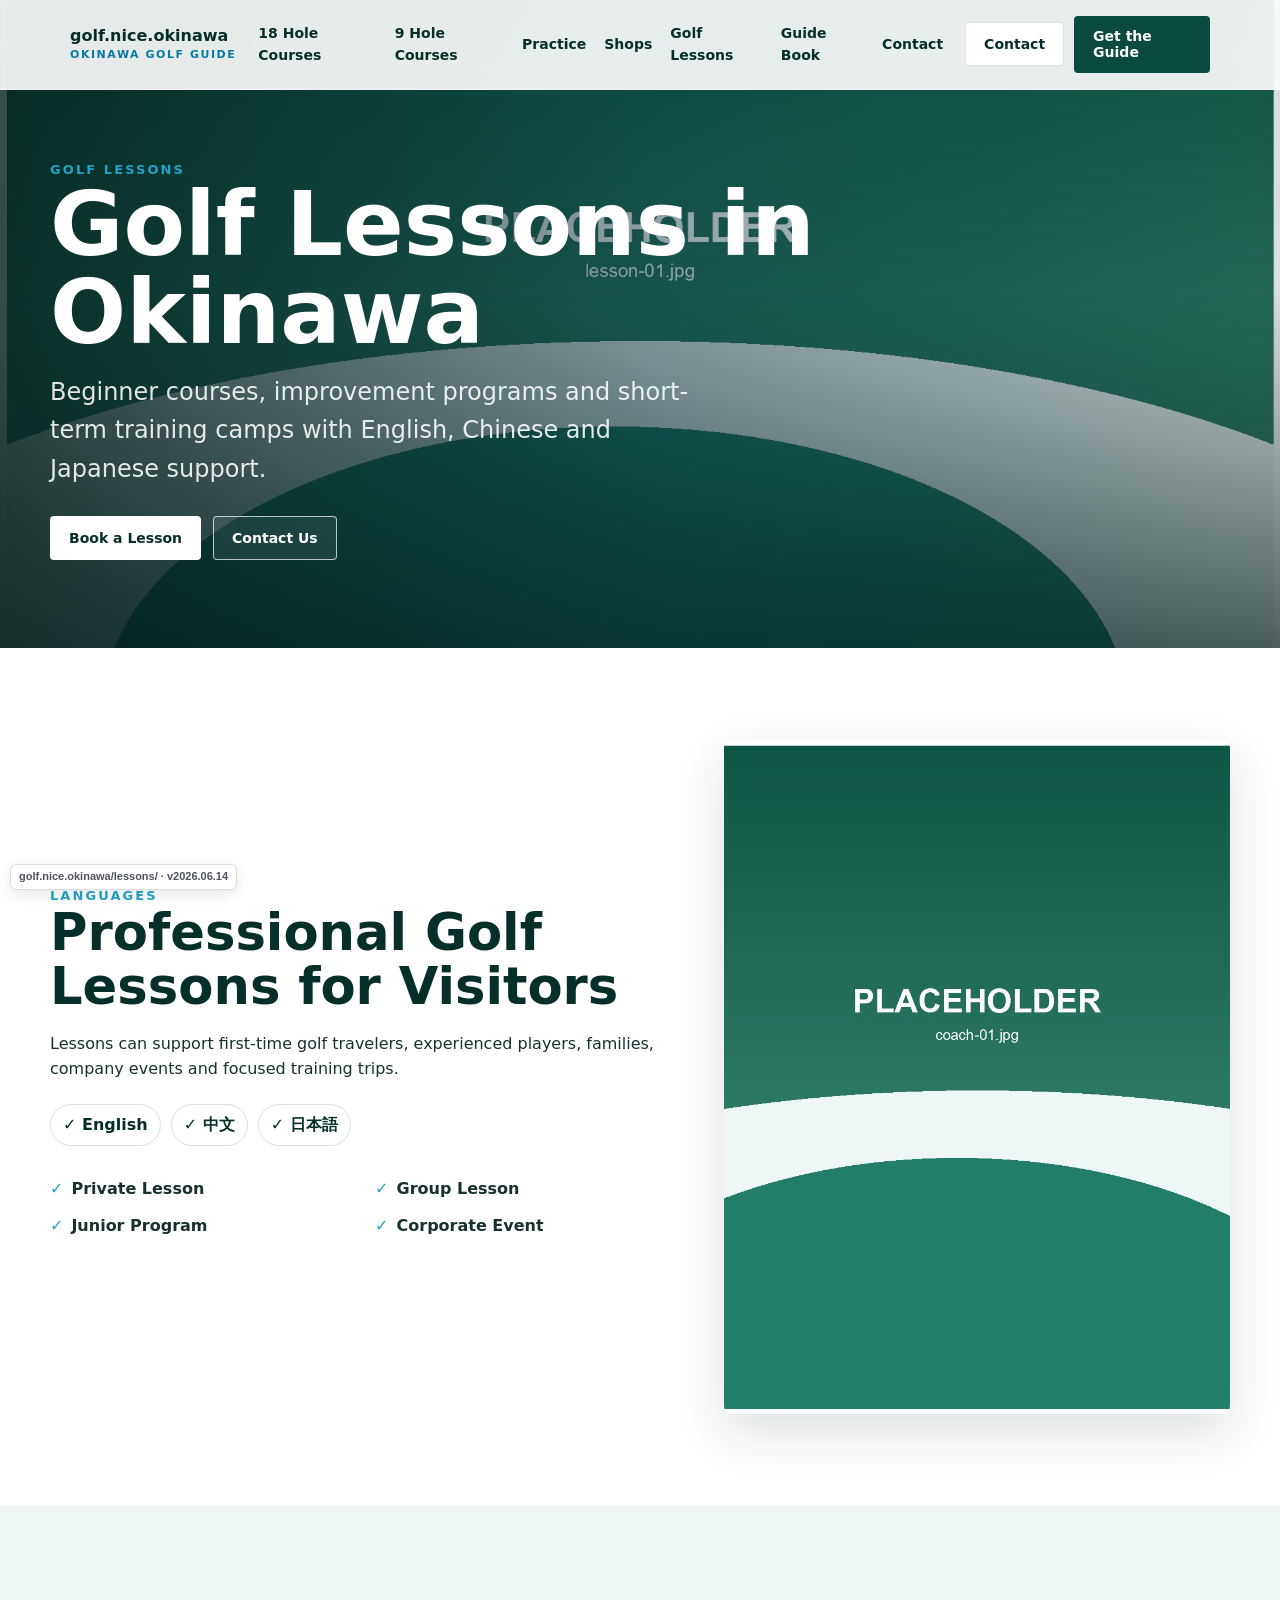
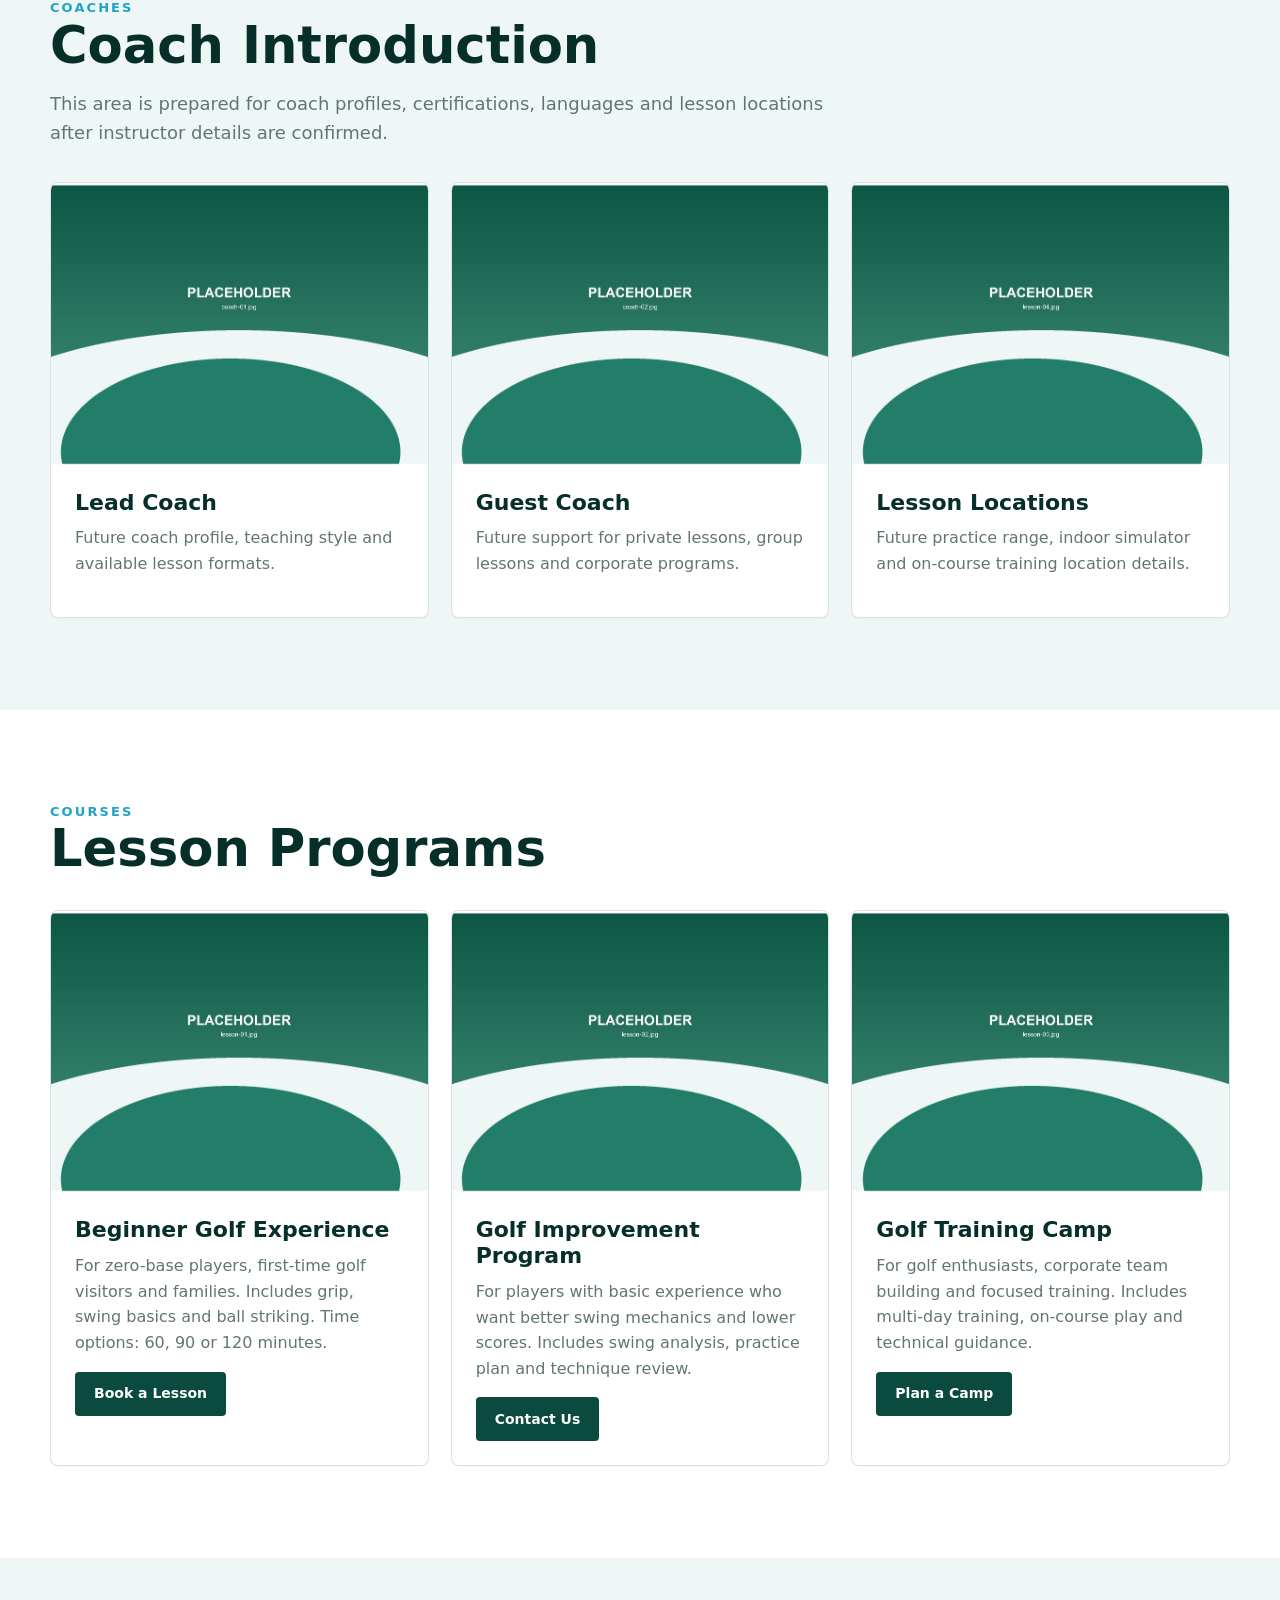
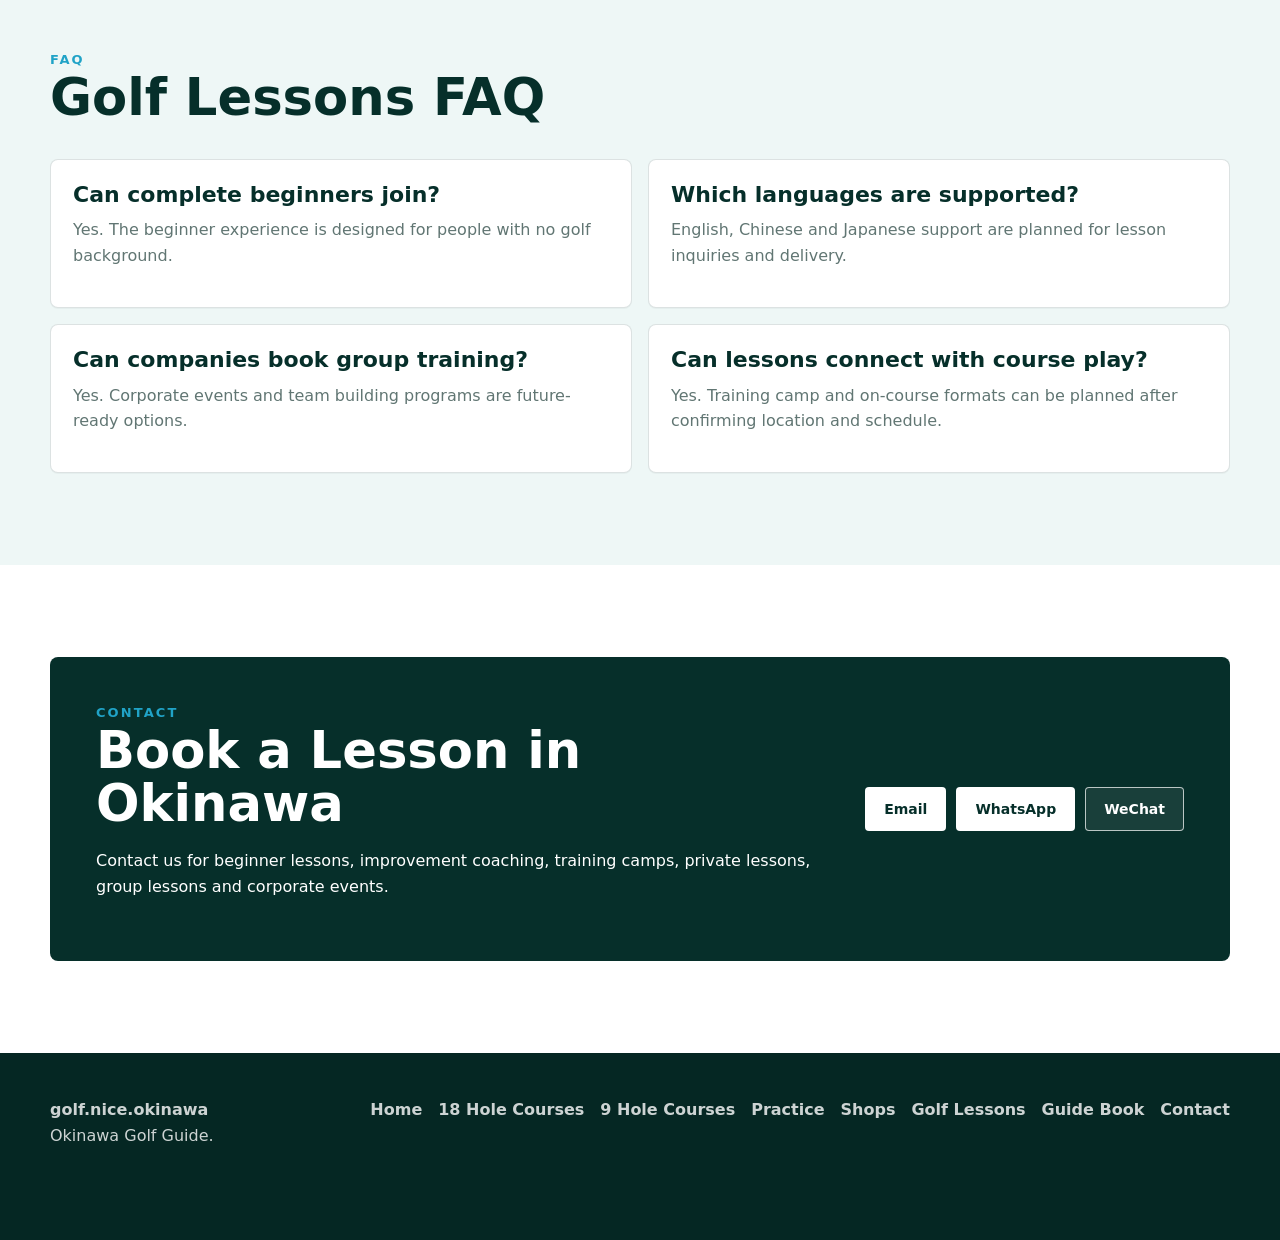
<file: lessons/index.html>
<!doctype html>
<html lang="en">
<head>
  <meta charset="utf-8"><meta name="viewport" content="width=device-width, initial-scale=1">
  <title>Golf Lessons in Okinawa | Beginner, Improvement and Training Camp</title>
  <meta name="description" content="Golf lessons in Okinawa for beginners, experienced players, short-term training camps, private lessons, group lessons and corporate events.">
  <meta property="og:title" content="Golf Lessons in Okinawa"><meta property="og:description" content="Book beginner golf experiences, improvement programs and training camps in Okinawa."><meta property="og:type" content="website"><meta property="og:image" content="../placeholder/lesson-01.jpg">
  <link rel="stylesheet" href="../assets/styles.css"><script type="application/ld+json">{"@context":"https://schema.org","@type":"Course","name":"Golf Lessons in Okinawa","description":"Beginner course, improvement course and short-term golf training camp in Okinawa.","inLanguage":["en","zh-Hant","ja"],"provider":{"@type":"Organization","name":"Okinawa Golf Guide"}}</script>
<link rel="canonical" href="https://golf.nice.okinawa/lessons/">
<link rel="alternate" hreflang="x-default" href="https://golf.nice.okinawa/lessons/">
<link rel="alternate" hreflang="en" href="https://golf.nice.okinawa/lessons/">
<meta property="og:url" content="https://golf.nice.okinawa/lessons/">
<style id="nice-screenshot-mark-style">
.nice-screenshot-mark {
  position: fixed;
  left: max(10px, env(safe-area-inset-left));
  bottom: max(10px, env(safe-area-inset-bottom));
  z-index: 2147483000;
  max-width: min(70vw, 520px);
  padding: 5px 8px;
  border: 1px solid rgba(17, 24, 39, 0.14);
  border-radius: 6px;
  background: rgba(255, 255, 255, 0.88);
  color: rgba(17, 24, 39, 0.74);
  box-shadow: 0 4px 14px rgba(17, 24, 39, 0.10);
  font: 600 11px/1.25 -apple-system, BlinkMacSystemFont, "Segoe UI", sans-serif;
  letter-spacing: 0;
  pointer-events: none;
  backdrop-filter: blur(10px);
}
@media (max-width: 640px) {
  .nice-screenshot-mark {
    max-width: calc(100vw - 20px);
    font-size: 10px;
  }
}
@media print {
  .nice-screenshot-mark { display: none; }
}
</style>
</head>
<body>
  <header class="site-header"><nav class="nav" aria-label="Main navigation"><a class="brand" href="../index.html">golf.nice.okinawa<small>Okinawa Golf Guide</small></a><button class="menu-toggle" type="button" aria-label="Open menu" aria-expanded="false"><span></span></button><div class="nav-links"><a href="../courses/index.html">18 Hole Courses</a><a href="../short-course/index.html">9 Hole Courses</a><a href="../practice/index.html">Practice</a><a href="../shops/index.html">Shops</a><a href="../lessons/index.html">Golf Lessons</a><a href="../index.html#guide">Guide Book</a><a href="#contact">Contact</a></div><div class="nav-actions"><a class="btn btn-ghost" href="#contact">Contact</a><a class="btn btn-primary" href="../index.html#buy">Get the Guide</a></div></nav></header>
  <main>
    <section class="hero compact"><div class="hero-media"><img src="../placeholder/lesson-01.jpg" alt="Golf lesson in Okinawa"></div><div class="hero-content"><div class="eyebrow">Golf Lessons</div><h1>Golf Lessons in Okinawa</h1><p>Beginner courses, improvement programs and short-term training camps with English, Chinese and Japanese support.</p><div class="hero-actions"><a class="btn btn-light" href="#courses">Book a Lesson</a><a class="btn btn-outline" href="#contact">Contact Us</a></div></div></section>
    <section class="section"><div class="container split"><div><div class="eyebrow">Languages</div><h2>Professional Golf Lessons for Visitors</h2><p>Lessons can support first-time golf travelers, experienced players, families, company events and focused training trips.</p><div class="language-pills"><span class="pill">✓ English</span><span class="pill">✓ 中文</span><span class="pill">✓ 日本語</span></div><ul class="check-list"><li>Private Lesson</li><li>Group Lesson</li><li>Junior Program</li><li>Corporate Event</li></ul></div><div class="book-cover"><img src="../placeholder/coach-01.jpg" alt="Golf coach in Okinawa"></div></div></section>
    <section class="section alt"><div class="container"><div class="section-head"><div class="eyebrow">Coaches</div><h2>Coach Introduction</h2><p>This area is prepared for coach profiles, certifications, languages and lesson locations after instructor details are confirmed.</p></div><div class="card-grid"><article class="course-card"><div class="image"><img src="../placeholder/coach-01.jpg" alt="Coach profile 1"></div><div class="content"><h3>Lead Coach</h3><p>Future coach profile, teaching style and available lesson formats.</p></div></article><article class="course-card"><div class="image"><img src="../placeholder/coach-02.jpg" alt="Coach profile 2"></div><div class="content"><h3>Guest Coach</h3><p>Future support for private lessons, group lessons and corporate programs.</p></div></article><article class="course-card"><div class="image"><img src="../placeholder/lesson-04.jpg" alt="Lesson setting"></div><div class="content"><h3>Lesson Locations</h3><p>Future practice range, indoor simulator and on-course training location details.</p></div></article></div></div></section>
    <section class="section" id="courses"><div class="container"><div class="section-head"><div class="eyebrow">Courses</div><h2>Lesson Programs</h2></div><div class="card-grid"><article class="course-card"><div class="image"><img src="../placeholder/lesson-01.jpg" alt="Beginner lesson"></div><div class="content"><h3>Beginner Golf Experience</h3><p>For zero-base players, first-time golf visitors and families. Includes grip, swing basics and ball striking. Time options: 60, 90 or 120 minutes.</p><a class="btn btn-primary" href="#contact">Book a Lesson</a></div></article><article class="course-card"><div class="image"><img src="../placeholder/lesson-02.jpg" alt="Improvement lesson"></div><div class="content"><h3>Golf Improvement Program</h3><p>For players with basic experience who want better swing mechanics and lower scores. Includes swing analysis, practice plan and technique review.</p><a class="btn btn-primary" href="#contact">Contact Us</a></div></article><article class="course-card"><div class="image"><img src="../placeholder/lesson-03.jpg" alt="Training camp"></div><div class="content"><h3>Golf Training Camp</h3><p>For golf enthusiasts, corporate team building and focused training. Includes multi-day training, on-course play and technical guidance.</p><a class="btn btn-primary" href="#contact">Plan a Camp</a></div></article></div></div></section>
    <section class="section alt"><div class="container"><div class="section-head"><div class="eyebrow">FAQ</div><h2>Golf Lessons FAQ</h2></div><div class="faq-grid"><article class="faq-item"><h3>Can complete beginners join?</h3><p>Yes. The beginner experience is designed for people with no golf background.</p></article><article class="faq-item"><h3>Which languages are supported?</h3><p>English, Chinese and Japanese support are planned for lesson inquiries and delivery.</p></article><article class="faq-item"><h3>Can companies book group training?</h3><p>Yes. Corporate events and team building programs are future-ready options.</p></article><article class="faq-item"><h3>Can lessons connect with course play?</h3><p>Yes. Training camp and on-course formats can be planned after confirming location and schedule.</p></article></div></div></section>
    <section class="section" id="contact"><div class="container contact-band"><div><div class="eyebrow">Contact</div><h2>Book a Lesson in Okinawa</h2><p>Contact us for beginner lessons, improvement coaching, training camps, private lessons, group lessons and corporate events.</p></div><div class="contact-actions"><a class="btn btn-light" href="mailto:info@nice.okinawa">Email</a><a class="btn btn-light" href="https://wa.me/817089523968" target="_blank" rel="noopener">WhatsApp</a><a class="btn btn-outline" href="weixin://dl/chat?OkinawaOnline">WeChat</a></div></div></section>
  </main>
  <div class="sticky-contact"><a class="btn btn-blue" href="#contact">Contact</a><a class="btn btn-primary" href="../index.html#buy">Get the Guide</a></div><footer class="site-footer"><div class="footer-inner"><div><strong>golf.nice.okinawa</strong><br>Okinawa Golf Guide.</div><div class="footer-links"><a href="../index.html">Home</a><a href="../courses/index.html">18 Hole Courses</a><a href="../short-course/index.html">9 Hole Courses</a><a href="../practice/index.html">Practice</a><a href="../shops/index.html">Shops</a><a href="../lessons/index.html">Golf Lessons</a><a href="../index.html#guide">Guide Book</a><a href="#contact">Contact</a></div></div></footer><script src="../assets/site.js"></script>
<div class="nice-screenshot-mark" aria-label="Page address and version">golf.nice.okinawa/lessons/ · v2026.06.14</div>
  <script src="https://analytics.nice.okinawa/beacon.js"
    data-site="golf" defer></script>
</body>
</html>
</file>
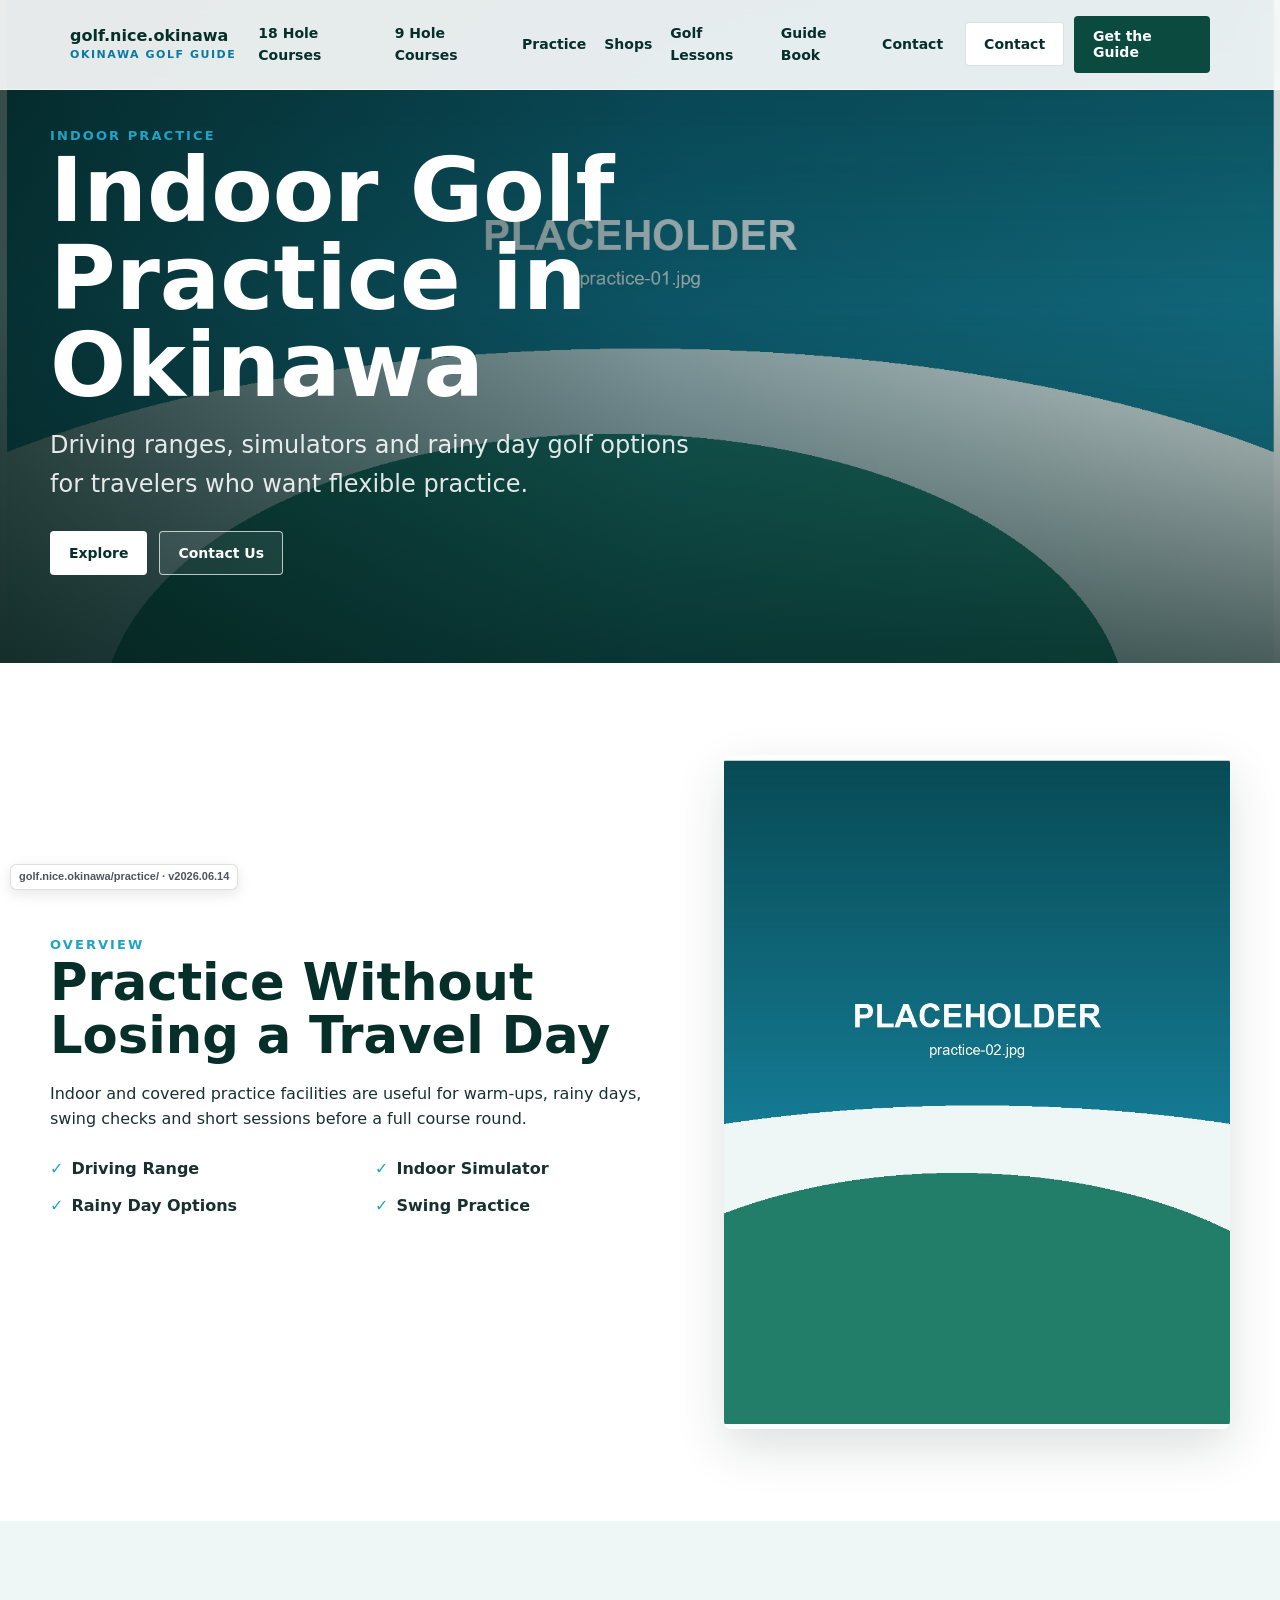
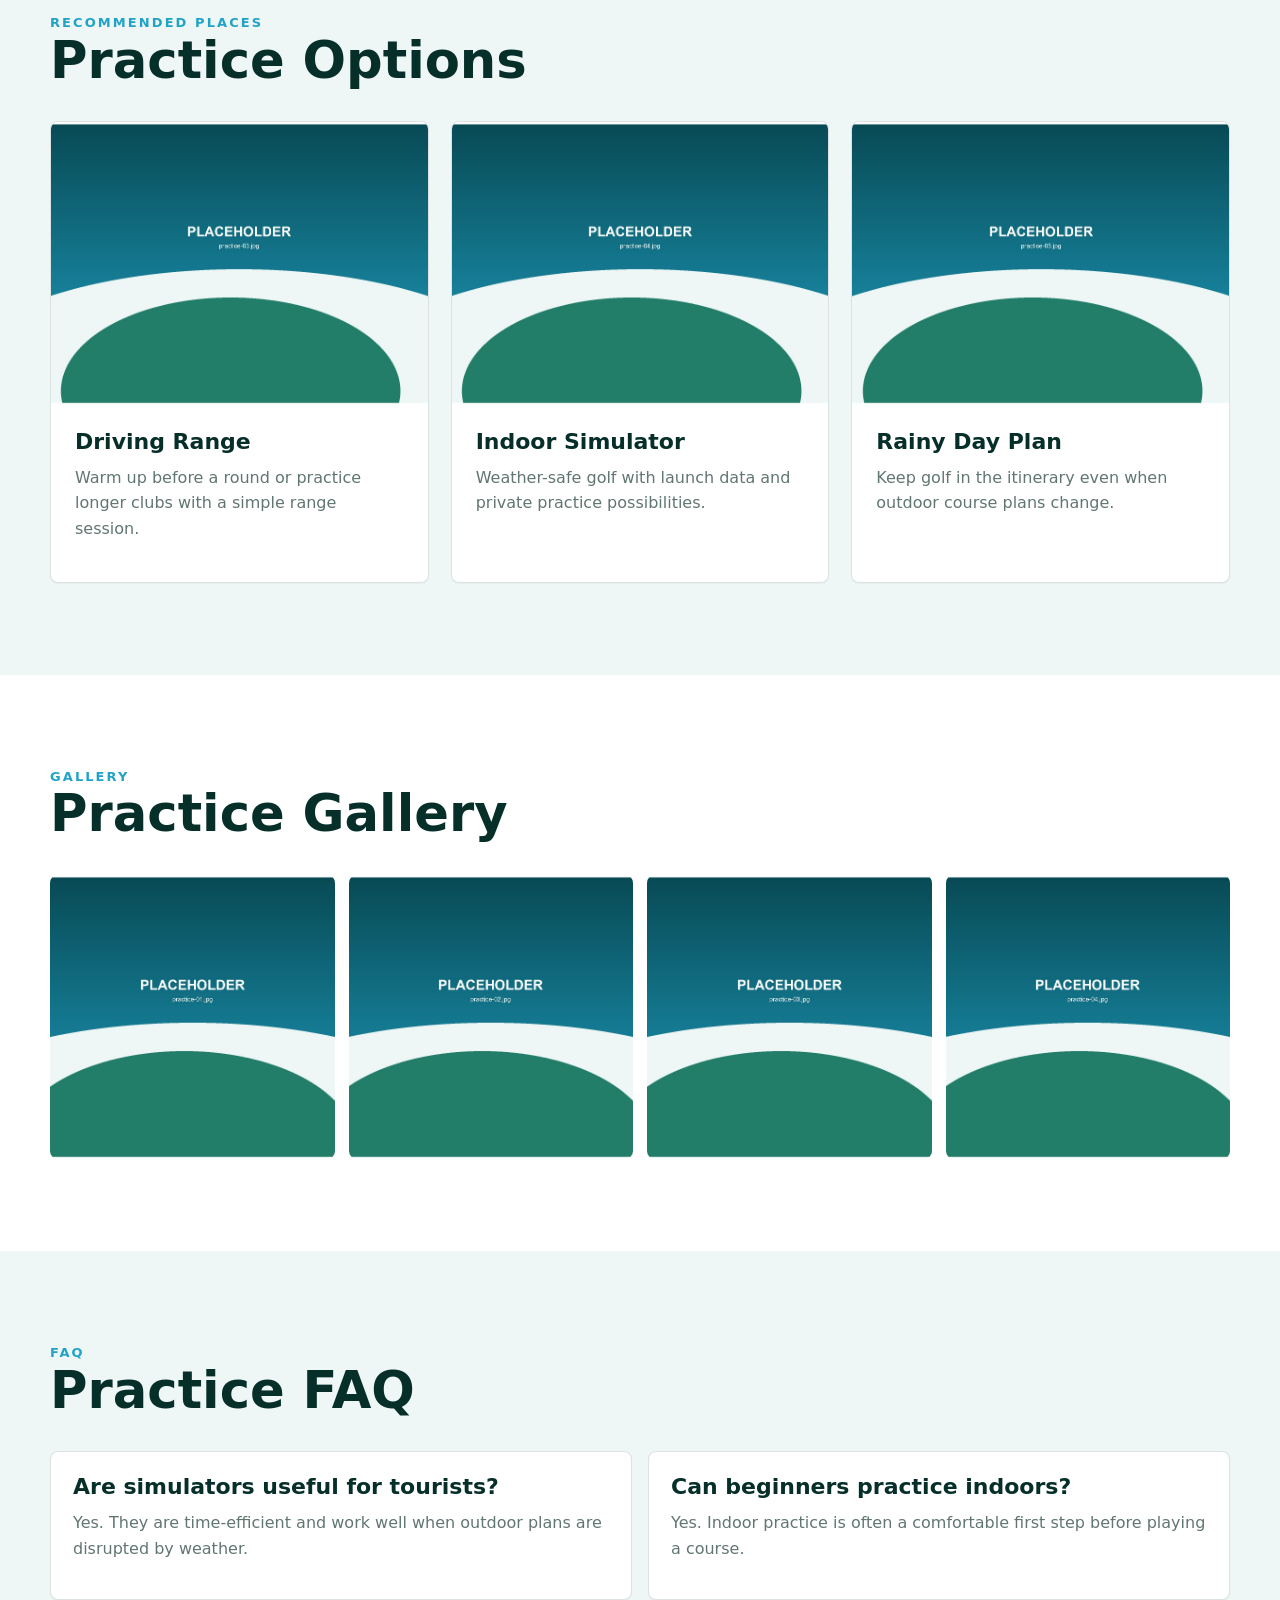
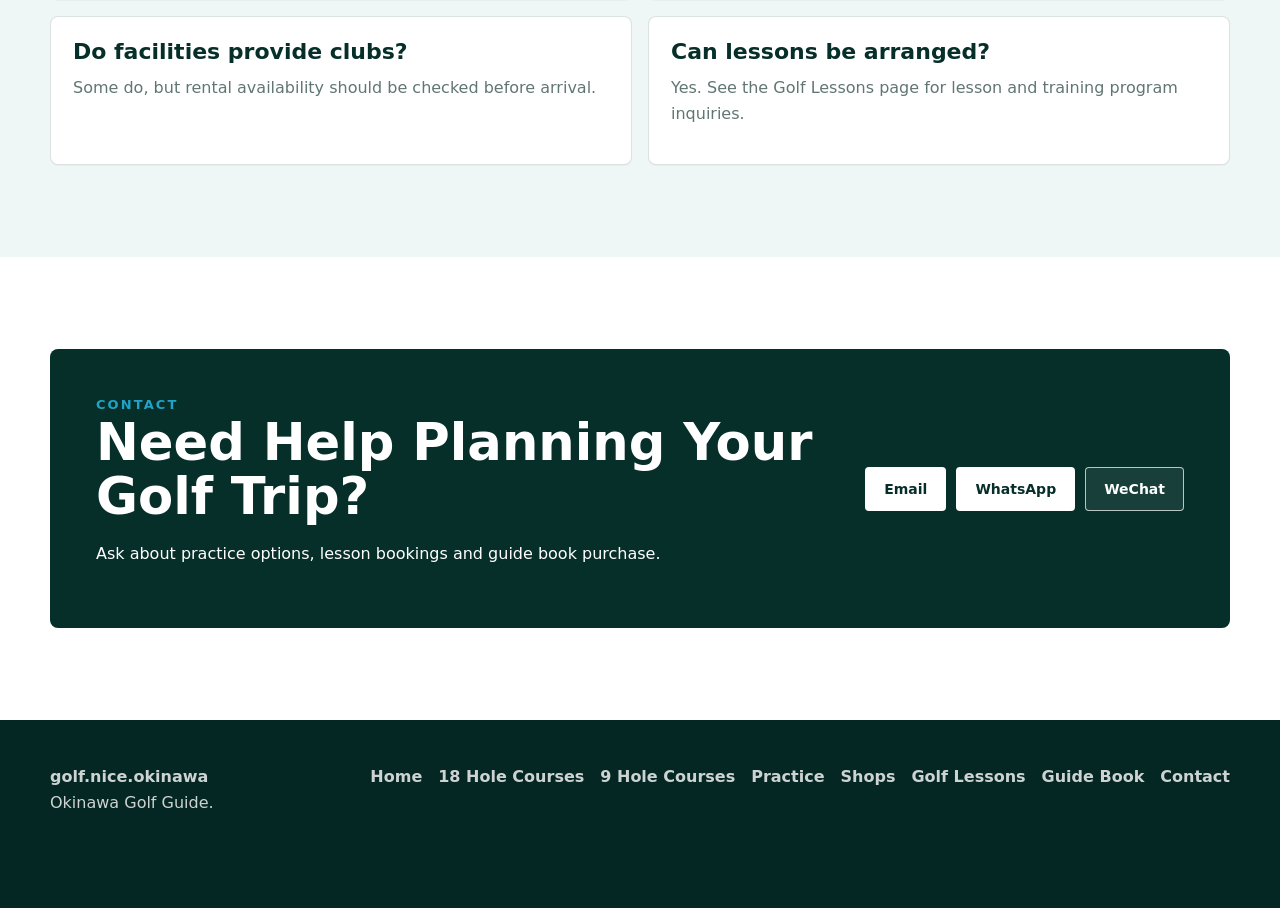
<file: practice/index.html>
<!doctype html>
<html lang="en">
<head>
  <meta charset="utf-8"><meta name="viewport" content="width=device-width, initial-scale=1">
  <title>Indoor Golf Practice in Okinawa | Okinawa Golf Guide</title>
  <meta name="description" content="Indoor golf practice, driving ranges, simulators and rainy day golf options in Okinawa.">
  <meta property="og:title" content="Indoor Golf Practice in Okinawa"><meta property="og:description" content="Practice ranges and simulators for Okinawa golf visitors."><meta property="og:type" content="website"><meta property="og:image" content="../placeholder/practice-01.jpg">
  <link rel="stylesheet" href="../assets/styles.css"><script type="application/ld+json">{"@context":"https://schema.org","@type":"TravelGuide","name":"Indoor Practice in Okinawa","inLanguage":["en","zh-Hant","ja"]}</script>
<link rel="canonical" href="https://golf.nice.okinawa/practice/">
<link rel="alternate" hreflang="x-default" href="https://golf.nice.okinawa/practice/">
<link rel="alternate" hreflang="en" href="https://golf.nice.okinawa/practice/">
<meta property="og:url" content="https://golf.nice.okinawa/practice/">
<style id="nice-screenshot-mark-style">
.nice-screenshot-mark {
  position: fixed;
  left: max(10px, env(safe-area-inset-left));
  bottom: max(10px, env(safe-area-inset-bottom));
  z-index: 2147483000;
  max-width: min(70vw, 520px);
  padding: 5px 8px;
  border: 1px solid rgba(17, 24, 39, 0.14);
  border-radius: 6px;
  background: rgba(255, 255, 255, 0.88);
  color: rgba(17, 24, 39, 0.74);
  box-shadow: 0 4px 14px rgba(17, 24, 39, 0.10);
  font: 600 11px/1.25 -apple-system, BlinkMacSystemFont, "Segoe UI", sans-serif;
  letter-spacing: 0;
  pointer-events: none;
  backdrop-filter: blur(10px);
}
@media (max-width: 640px) {
  .nice-screenshot-mark {
    max-width: calc(100vw - 20px);
    font-size: 10px;
  }
}
@media print {
  .nice-screenshot-mark { display: none; }
}
</style>
</head>
<body>
  <header class="site-header"><nav class="nav" aria-label="Main navigation"><a class="brand" href="../index.html">golf.nice.okinawa<small>Okinawa Golf Guide</small></a><button class="menu-toggle" type="button" aria-label="Open menu" aria-expanded="false"><span></span></button><div class="nav-links"><a href="../courses/index.html">18 Hole Courses</a><a href="../short-course/index.html">9 Hole Courses</a><a href="../practice/index.html">Practice</a><a href="../shops/index.html">Shops</a><a href="../lessons/index.html">Golf Lessons</a><a href="../index.html#guide">Guide Book</a><a href="#contact">Contact</a></div><div class="nav-actions"><a class="btn btn-ghost" href="#contact">Contact</a><a class="btn btn-primary" href="../index.html#buy">Get the Guide</a></div></nav></header>
  <main>
    <section class="hero compact"><div class="hero-media"><img src="../placeholder/practice-01.jpg" alt="Indoor golf simulator in Okinawa"></div><div class="hero-content"><div class="eyebrow">Indoor Practice</div><h1>Indoor Golf Practice in Okinawa</h1><p>Driving ranges, simulators and rainy day golf options for travelers who want flexible practice.</p><div class="hero-actions"><a class="btn btn-light" href="#recommendations">Explore</a><a class="btn btn-outline" href="#contact">Contact Us</a></div></div></section>
    <section class="section"><div class="container split"><div><div class="eyebrow">Overview</div><h2>Practice Without Losing a Travel Day</h2><p>Indoor and covered practice facilities are useful for warm-ups, rainy days, swing checks and short sessions before a full course round.</p><ul class="check-list"><li>Driving Range</li><li>Indoor Simulator</li><li>Rainy Day Options</li><li>Swing Practice</li></ul></div><div class="book-cover"><img src="../placeholder/practice-02.jpg" alt="Golf practice bay"></div></div></section>
    <section class="section alt" id="recommendations"><div class="container"><div class="section-head"><div class="eyebrow">Recommended Places</div><h2>Practice Options</h2></div><div class="card-grid"><article class="course-card"><div class="image"><img src="../placeholder/practice-03.jpg" alt="Driving range"></div><div class="content"><h3>Driving Range</h3><p>Warm up before a round or practice longer clubs with a simple range session.</p></div></article><article class="course-card"><div class="image"><img src="../placeholder/practice-04.jpg" alt="Indoor simulator"></div><div class="content"><h3>Indoor Simulator</h3><p>Weather-safe golf with launch data and private practice possibilities.</p></div></article><article class="course-card"><div class="image"><img src="../placeholder/practice-05.jpg" alt="Rainy day practice"></div><div class="content"><h3>Rainy Day Plan</h3><p>Keep golf in the itinerary even when outdoor course plans change.</p></div></article></div></div></section>
    <section class="section"><div class="container"><div class="section-head"><div class="eyebrow">Gallery</div><h2>Practice Gallery</h2></div><div class="gallery"><div class="tile"><img src="../placeholder/practice-01.jpg" alt="Practice gallery 1"></div><div class="tile"><img src="../placeholder/practice-02.jpg" alt="Practice gallery 2"></div><div class="tile"><img src="../placeholder/practice-03.jpg" alt="Practice gallery 3"></div><div class="tile"><img src="../placeholder/practice-04.jpg" alt="Practice gallery 4"></div></div></div></section>
    <section class="section alt"><div class="container"><div class="section-head"><div class="eyebrow">FAQ</div><h2>Practice FAQ</h2></div><div class="faq-grid"><article class="faq-item"><h3>Are simulators useful for tourists?</h3><p>Yes. They are time-efficient and work well when outdoor plans are disrupted by weather.</p></article><article class="faq-item"><h3>Can beginners practice indoors?</h3><p>Yes. Indoor practice is often a comfortable first step before playing a course.</p></article><article class="faq-item"><h3>Do facilities provide clubs?</h3><p>Some do, but rental availability should be checked before arrival.</p></article><article class="faq-item"><h3>Can lessons be arranged?</h3><p>Yes. See the Golf Lessons page for lesson and training program inquiries.</p></article></div></div></section>
    <section class="section" id="contact"><div class="container contact-band"><div><div class="eyebrow">Contact</div><h2>Need Help Planning Your Golf Trip?</h2><p>Ask about practice options, lesson bookings and guide book purchase.</p></div><div class="contact-actions"><a class="btn btn-light" href="mailto:info@nice.okinawa">Email</a><a class="btn btn-light" href="https://wa.me/817089523968" target="_blank" rel="noopener">WhatsApp</a><a class="btn btn-outline" href="weixin://dl/chat?OkinawaOnline">WeChat</a></div></div></section>
  </main>
  <div class="sticky-contact"><a class="btn btn-blue" href="#contact">Contact</a><a class="btn btn-primary" href="../index.html#buy">Get the Guide</a></div><footer class="site-footer"><div class="footer-inner"><div><strong>golf.nice.okinawa</strong><br>Okinawa Golf Guide.</div><div class="footer-links"><a href="../index.html">Home</a><a href="../courses/index.html">18 Hole Courses</a><a href="../short-course/index.html">9 Hole Courses</a><a href="../practice/index.html">Practice</a><a href="../shops/index.html">Shops</a><a href="../lessons/index.html">Golf Lessons</a><a href="../index.html#guide">Guide Book</a><a href="#contact">Contact</a></div></div></footer><script src="../assets/site.js"></script>
<div class="nice-screenshot-mark" aria-label="Page address and version">golf.nice.okinawa/practice/ · v2026.06.14</div>
  <script src="https://analytics.nice.okinawa/beacon.js"
    data-site="golf" defer></script>
</body>
</html>
</file>
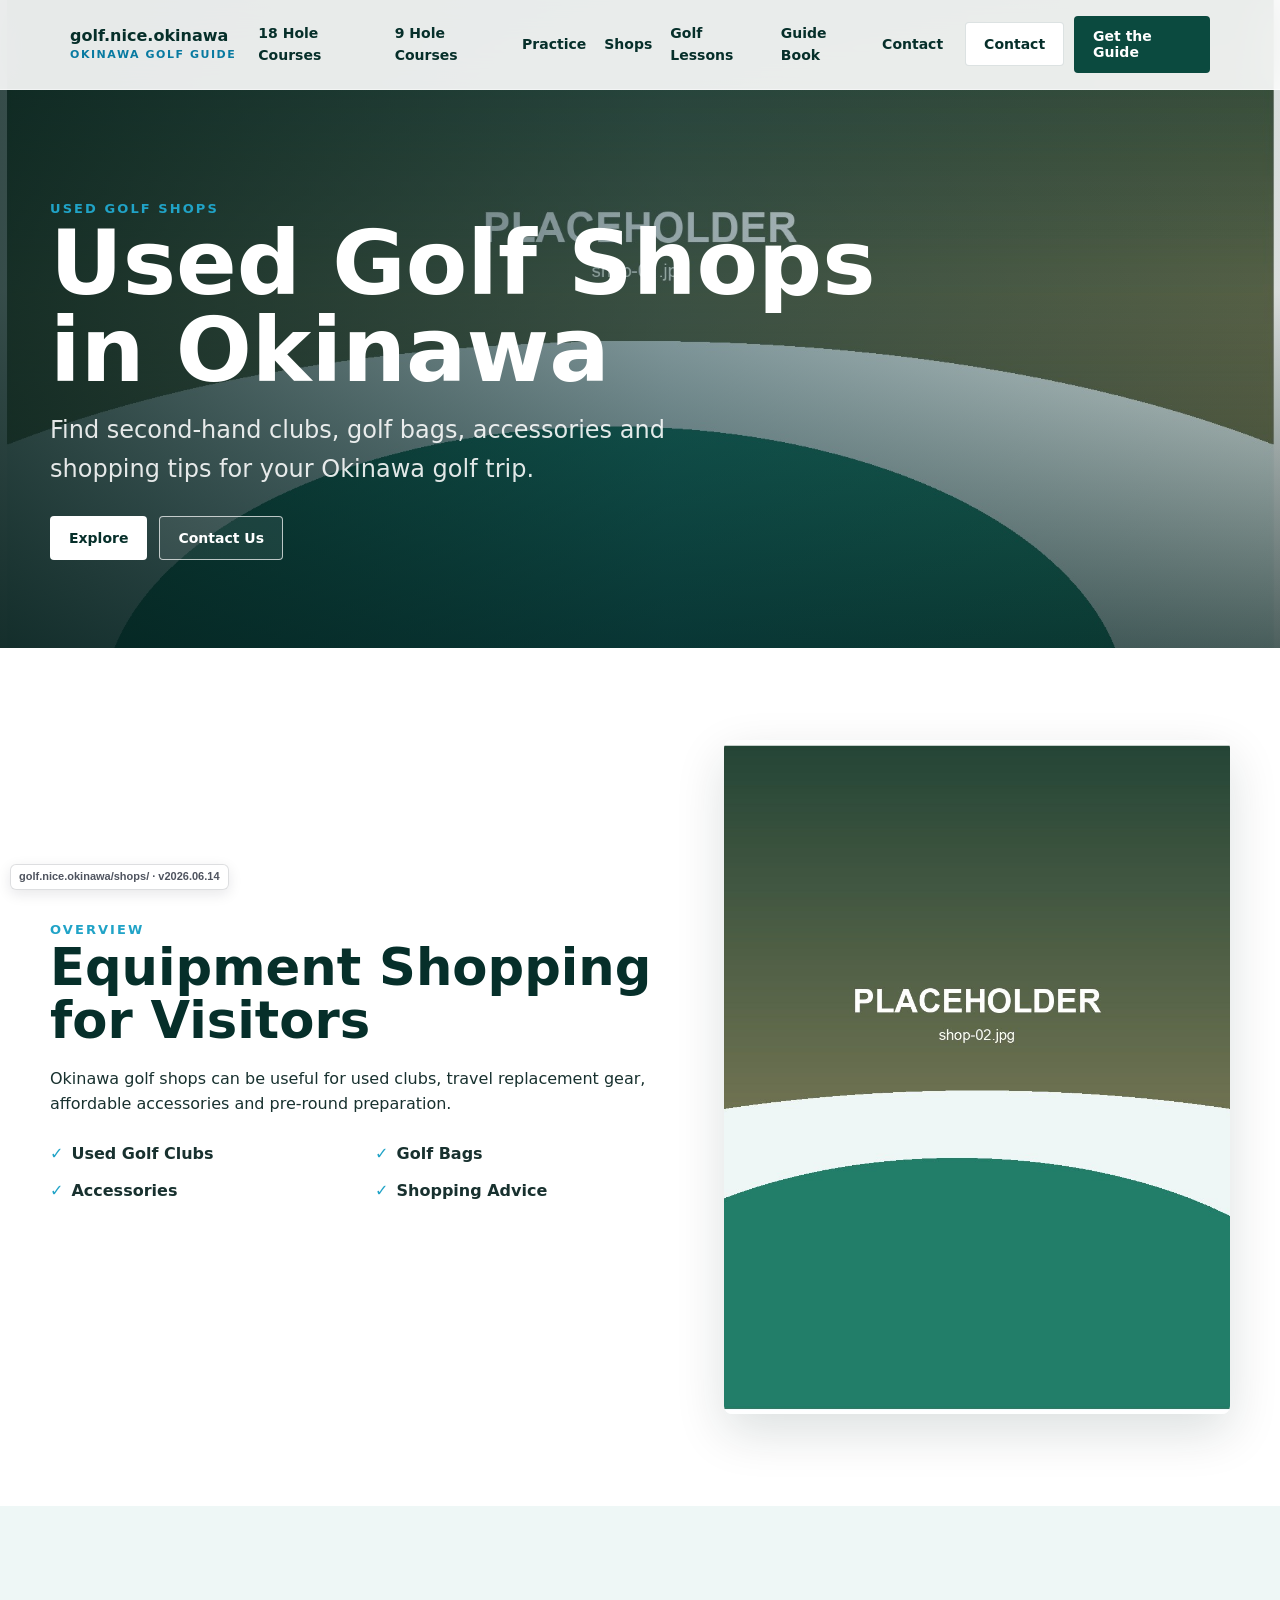
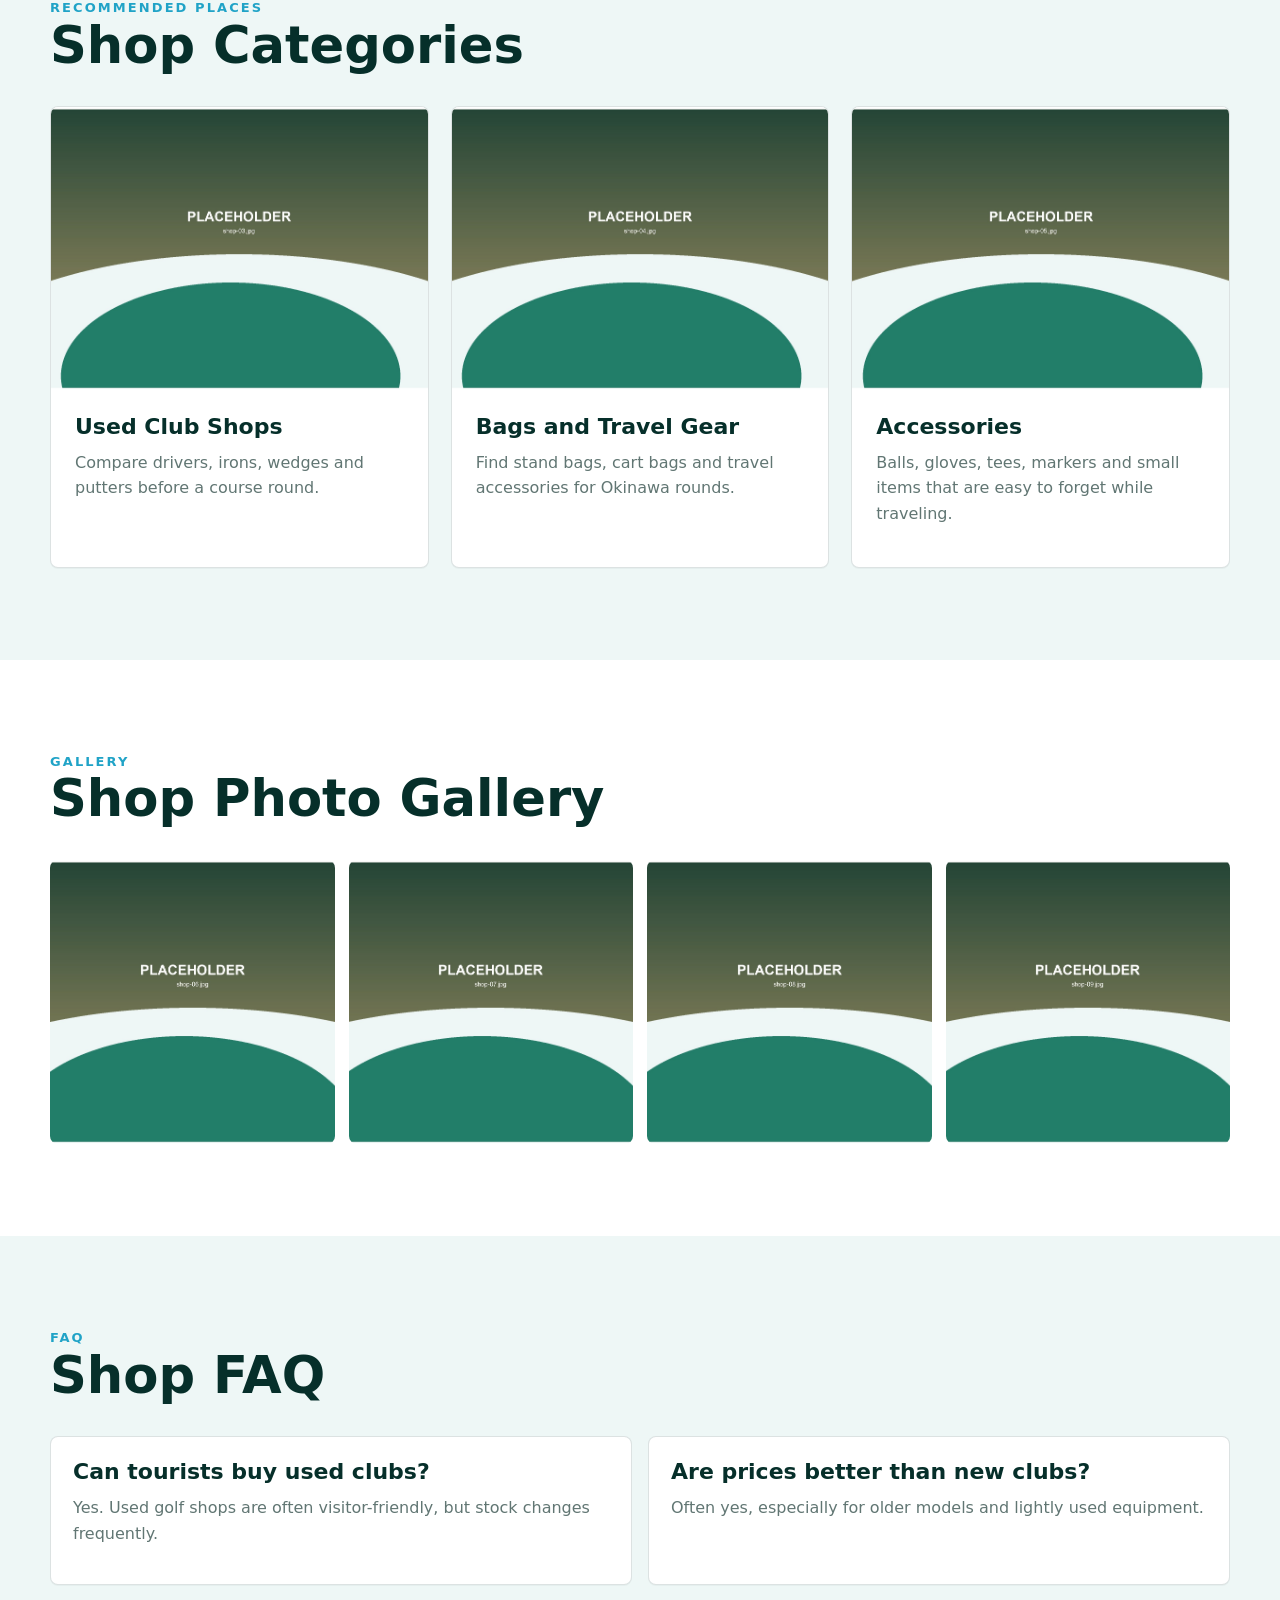
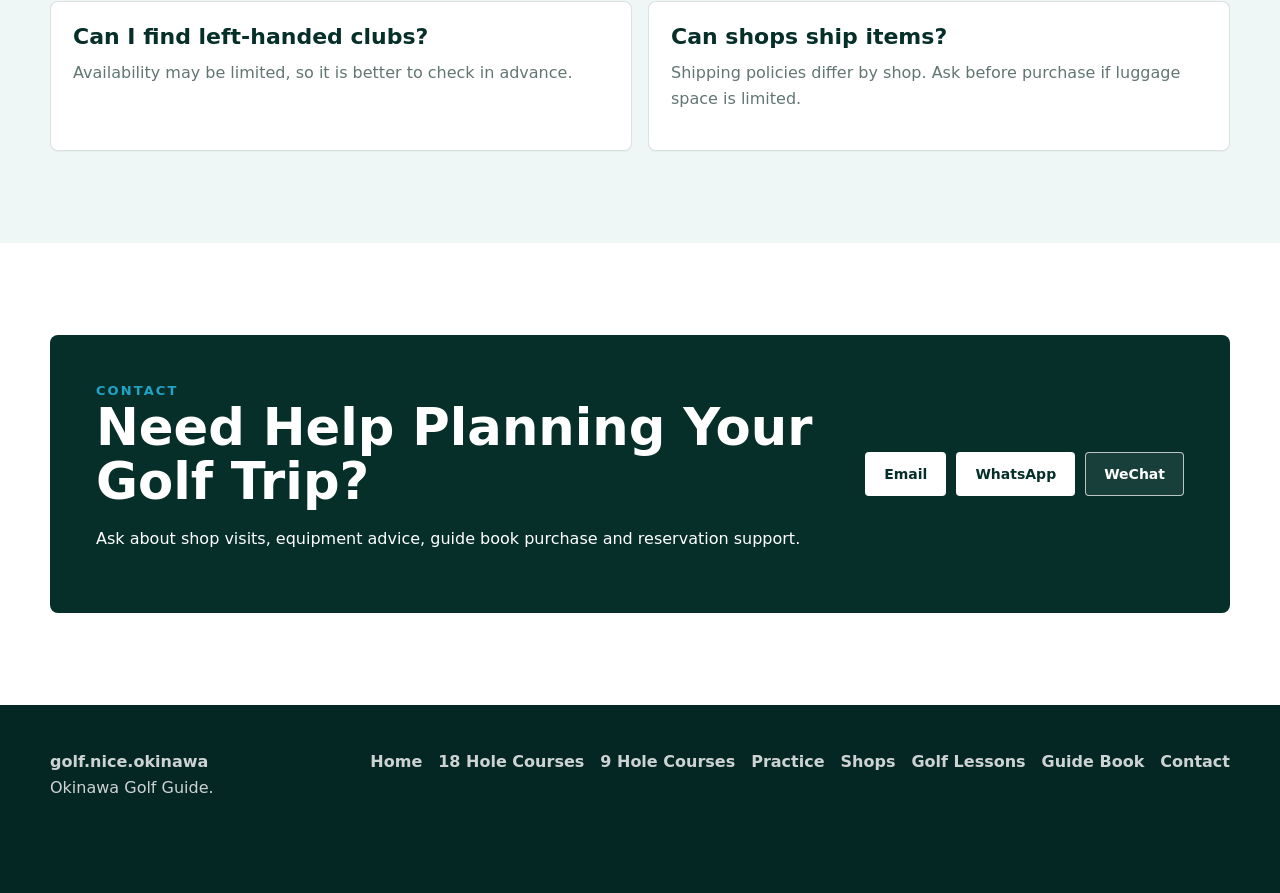
<file: shops/index.html>
<!doctype html>
<html lang="en">
<head>
  <meta charset="utf-8"><meta name="viewport" content="width=device-width, initial-scale=1">
  <title>Used Golf Shops in Okinawa | Okinawa Golf Guide</title>
  <meta name="description" content="Guide to used golf shops in Okinawa for clubs, bags, accessories and equipment shopping advice.">
  <meta property="og:title" content="Used Golf Shops in Okinawa"><meta property="og:description" content="Buy used clubs, bags and golf accessories in Okinawa."><meta property="og:type" content="website"><meta property="og:image" content="../placeholder/shop-01.jpg">
  <link rel="stylesheet" href="../assets/styles.css"><script type="application/ld+json">{"@context":"https://schema.org","@type":"TravelGuide","name":"Used Golf Shops in Okinawa","inLanguage":["en","zh-Hant","ja"]}</script>
<link rel="canonical" href="https://golf.nice.okinawa/shops/">
<link rel="alternate" hreflang="x-default" href="https://golf.nice.okinawa/shops/">
<link rel="alternate" hreflang="en" href="https://golf.nice.okinawa/shops/">
<meta property="og:url" content="https://golf.nice.okinawa/shops/">
<style id="nice-screenshot-mark-style">
.nice-screenshot-mark {
  position: fixed;
  left: max(10px, env(safe-area-inset-left));
  bottom: max(10px, env(safe-area-inset-bottom));
  z-index: 2147483000;
  max-width: min(70vw, 520px);
  padding: 5px 8px;
  border: 1px solid rgba(17, 24, 39, 0.14);
  border-radius: 6px;
  background: rgba(255, 255, 255, 0.88);
  color: rgba(17, 24, 39, 0.74);
  box-shadow: 0 4px 14px rgba(17, 24, 39, 0.10);
  font: 600 11px/1.25 -apple-system, BlinkMacSystemFont, "Segoe UI", sans-serif;
  letter-spacing: 0;
  pointer-events: none;
  backdrop-filter: blur(10px);
}
@media (max-width: 640px) {
  .nice-screenshot-mark {
    max-width: calc(100vw - 20px);
    font-size: 10px;
  }
}
@media print {
  .nice-screenshot-mark { display: none; }
}
</style>
</head>
<body>
  <header class="site-header"><nav class="nav" aria-label="Main navigation"><a class="brand" href="../index.html">golf.nice.okinawa<small>Okinawa Golf Guide</small></a><button class="menu-toggle" type="button" aria-label="Open menu" aria-expanded="false"><span></span></button><div class="nav-links"><a href="../courses/index.html">18 Hole Courses</a><a href="../short-course/index.html">9 Hole Courses</a><a href="../practice/index.html">Practice</a><a href="../shops/index.html">Shops</a><a href="../lessons/index.html">Golf Lessons</a><a href="../index.html#guide">Guide Book</a><a href="#contact">Contact</a></div><div class="nav-actions"><a class="btn btn-ghost" href="#contact">Contact</a><a class="btn btn-primary" href="../index.html#buy">Get the Guide</a></div></nav></header>
  <main>
    <section class="hero compact"><div class="hero-media"><img src="../placeholder/shop-01.jpg" alt="Used golf shop in Okinawa"></div><div class="hero-content"><div class="eyebrow">Used Golf Shops</div><h1>Used Golf Shops in Okinawa</h1><p>Find second-hand clubs, golf bags, accessories and shopping tips for your Okinawa golf trip.</p><div class="hero-actions"><a class="btn btn-light" href="#recommendations">Explore</a><a class="btn btn-outline" href="#contact">Contact Us</a></div></div></section>
    <section class="section"><div class="container split"><div><div class="eyebrow">Overview</div><h2>Equipment Shopping for Visitors</h2><p>Okinawa golf shops can be useful for used clubs, travel replacement gear, affordable accessories and pre-round preparation.</p><ul class="check-list"><li>Used Golf Clubs</li><li>Golf Bags</li><li>Accessories</li><li>Shopping Advice</li></ul></div><div class="book-cover"><img src="../placeholder/shop-02.jpg" alt="Used golf clubs"></div></div></section>
    <section class="section alt" id="recommendations"><div class="container"><div class="section-head"><div class="eyebrow">Recommended Places</div><h2>Shop Categories</h2></div><div class="card-grid"><article class="course-card"><div class="image"><img src="../placeholder/shop-03.jpg" alt="Used clubs"></div><div class="content"><h3>Used Club Shops</h3><p>Compare drivers, irons, wedges and putters before a course round.</p></div></article><article class="course-card"><div class="image"><img src="../placeholder/shop-04.jpg" alt="Golf bags"></div><div class="content"><h3>Bags and Travel Gear</h3><p>Find stand bags, cart bags and travel accessories for Okinawa rounds.</p></div></article><article class="course-card"><div class="image"><img src="../placeholder/shop-05.jpg" alt="Golf accessories"></div><div class="content"><h3>Accessories</h3><p>Balls, gloves, tees, markers and small items that are easy to forget while traveling.</p></div></article></div></div></section>
    <section class="section"><div class="container"><div class="section-head"><div class="eyebrow">Gallery</div><h2>Shop Photo Gallery</h2></div><div class="gallery"><div class="tile"><img src="../placeholder/shop-06.jpg" alt="Shop gallery 1"></div><div class="tile"><img src="../placeholder/shop-07.jpg" alt="Shop gallery 2"></div><div class="tile"><img src="../placeholder/shop-08.jpg" alt="Shop gallery 3"></div><div class="tile"><img src="../placeholder/shop-09.jpg" alt="Shop gallery 4"></div></div></div></section>
    <section class="section alt"><div class="container"><div class="section-head"><div class="eyebrow">FAQ</div><h2>Shop FAQ</h2></div><div class="faq-grid"><article class="faq-item"><h3>Can tourists buy used clubs?</h3><p>Yes. Used golf shops are often visitor-friendly, but stock changes frequently.</p></article><article class="faq-item"><h3>Are prices better than new clubs?</h3><p>Often yes, especially for older models and lightly used equipment.</p></article><article class="faq-item"><h3>Can I find left-handed clubs?</h3><p>Availability may be limited, so it is better to check in advance.</p></article><article class="faq-item"><h3>Can shops ship items?</h3><p>Shipping policies differ by shop. Ask before purchase if luggage space is limited.</p></article></div></div></section>
    <section class="section" id="contact"><div class="container contact-band"><div><div class="eyebrow">Contact</div><h2>Need Help Planning Your Golf Trip?</h2><p>Ask about shop visits, equipment advice, guide book purchase and reservation support.</p></div><div class="contact-actions"><a class="btn btn-light" href="mailto:info@nice.okinawa">Email</a><a class="btn btn-light" href="https://wa.me/817089523968" target="_blank" rel="noopener">WhatsApp</a><a class="btn btn-outline" href="weixin://dl/chat?OkinawaOnline">WeChat</a></div></div></section>
  </main>
  <div class="sticky-contact"><a class="btn btn-blue" href="#contact">Contact</a><a class="btn btn-primary" href="../index.html#buy">Get the Guide</a></div><footer class="site-footer"><div class="footer-inner"><div><strong>golf.nice.okinawa</strong><br>Okinawa Golf Guide.</div><div class="footer-links"><a href="../index.html">Home</a><a href="../courses/index.html">18 Hole Courses</a><a href="../short-course/index.html">9 Hole Courses</a><a href="../practice/index.html">Practice</a><a href="../shops/index.html">Shops</a><a href="../lessons/index.html">Golf Lessons</a><a href="../index.html#guide">Guide Book</a><a href="#contact">Contact</a></div></div></footer><script src="../assets/site.js"></script>
<div class="nice-screenshot-mark" aria-label="Page address and version">golf.nice.okinawa/shops/ · v2026.06.14</div>
  <script src="https://analytics.nice.okinawa/beacon.js"
    data-site="golf" defer></script>
</body>
</html>
</file>
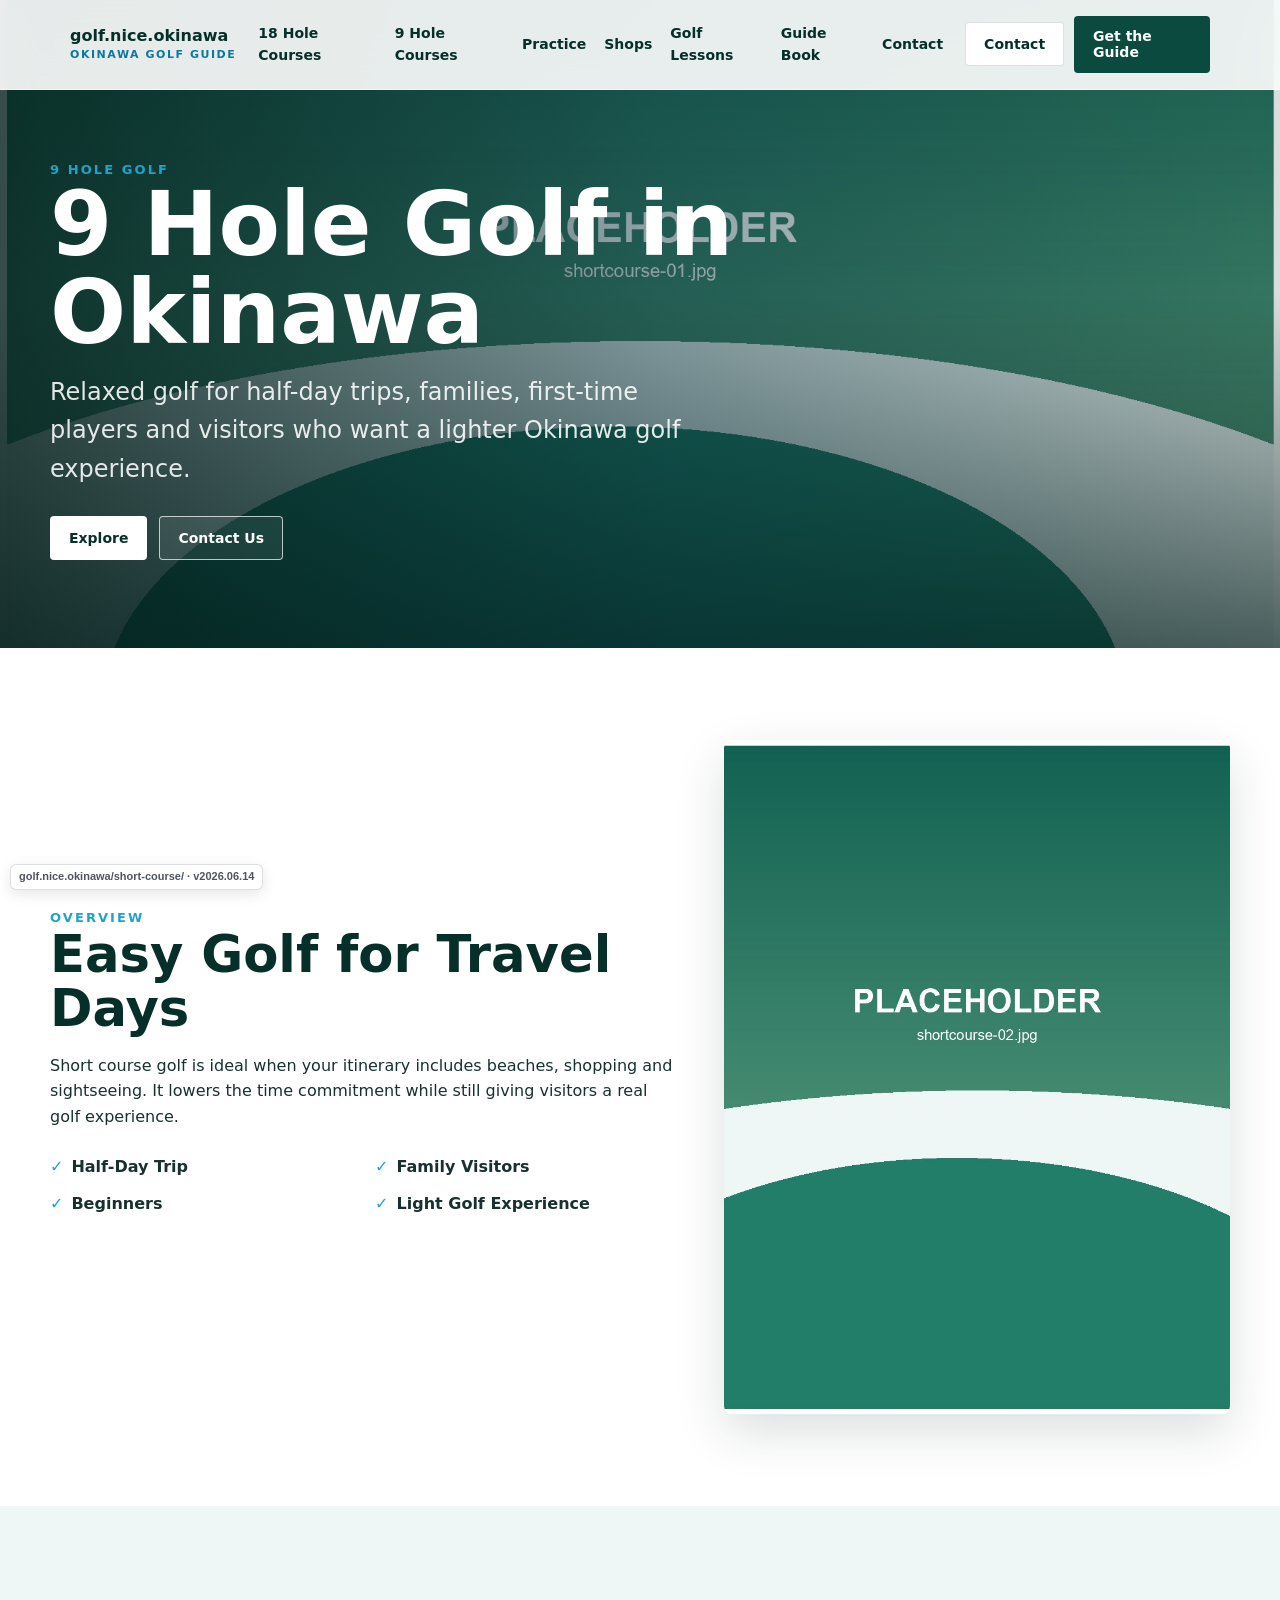
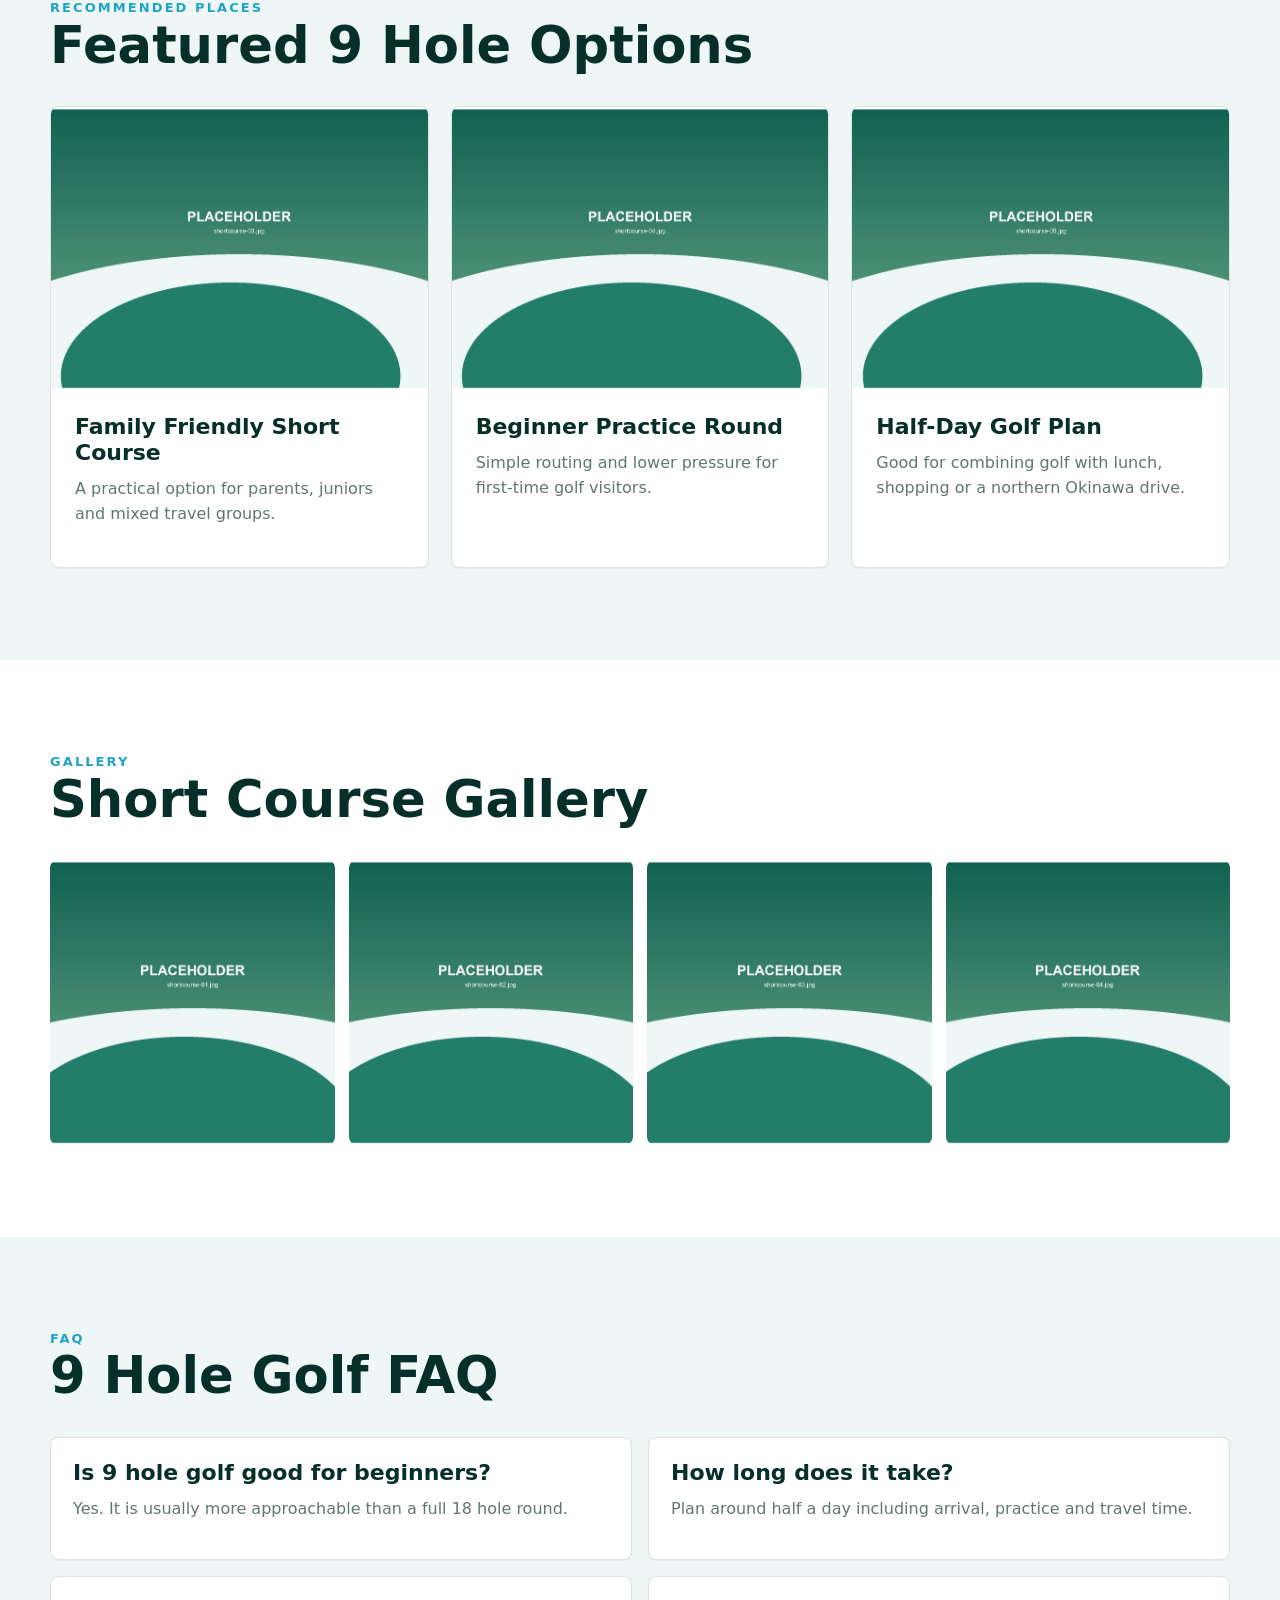
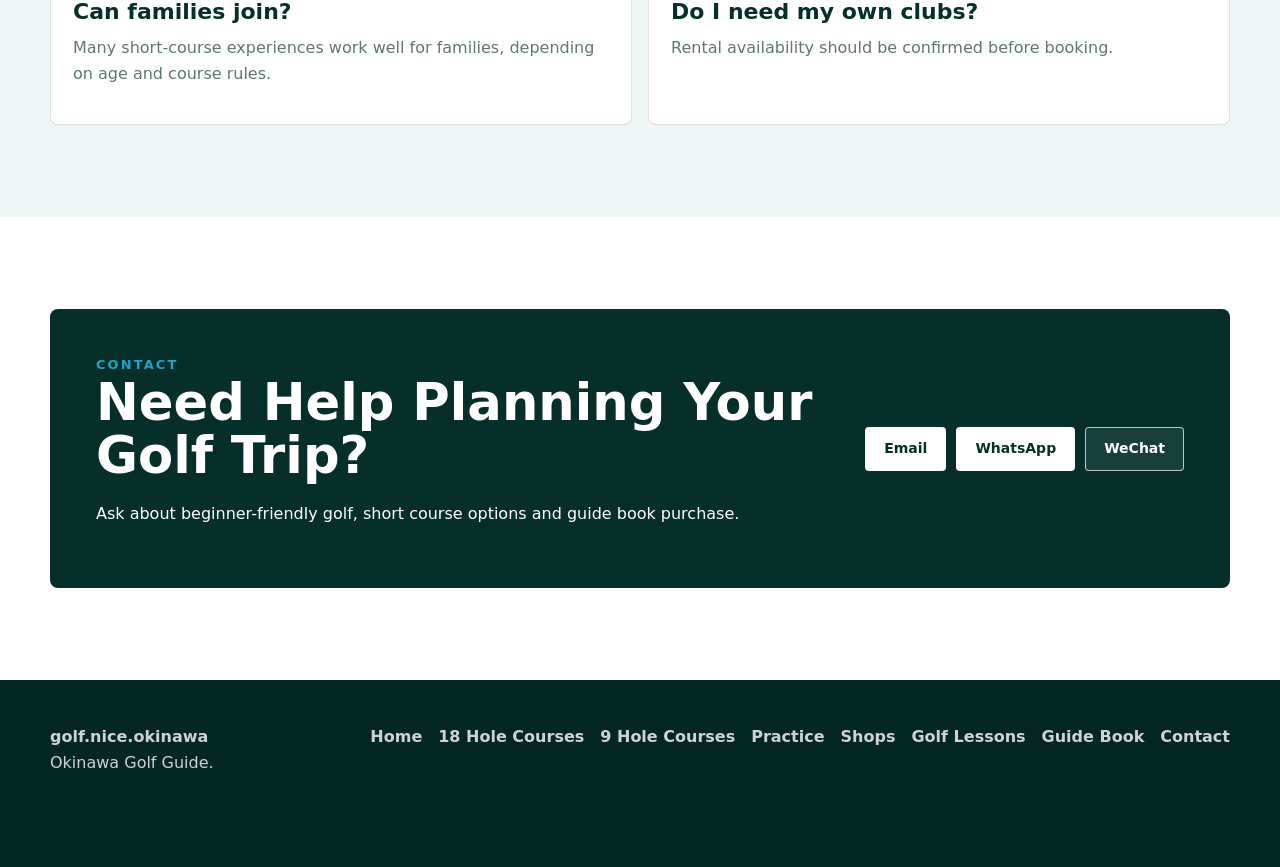
<file: short-course/index.html>
<!doctype html>
<html lang="en">
<head>
  <meta charset="utf-8"><meta name="viewport" content="width=device-width, initial-scale=1">
  <title>9 Hole Golf in Okinawa | Okinawa Golf Guide</title>
  <meta name="description" content="9 hole golf in Okinawa for half-day trips, families and beginners. Explore short course options and visitor-friendly golf experiences.">
  <meta property="og:title" content="9 Hole Golf in Okinawa"><meta property="og:description" content="Short course golf for easy Okinawa travel days."><meta property="og:type" content="website"><meta property="og:image" content="../placeholder/shortcourse-01.jpg">
  <link rel="stylesheet" href="../assets/styles.css"><script type="application/ld+json">{"@context":"https://schema.org","@type":"TravelGuide","name":"9 Hole Golf in Okinawa","inLanguage":["en","zh-Hant","ja"]}</script>
<link rel="canonical" href="https://golf.nice.okinawa/short-course/">
<link rel="alternate" hreflang="x-default" href="https://golf.nice.okinawa/short-course/">
<link rel="alternate" hreflang="en" href="https://golf.nice.okinawa/short-course/">
<meta property="og:url" content="https://golf.nice.okinawa/short-course/">
<style id="nice-screenshot-mark-style">
.nice-screenshot-mark {
  position: fixed;
  left: max(10px, env(safe-area-inset-left));
  bottom: max(10px, env(safe-area-inset-bottom));
  z-index: 2147483000;
  max-width: min(70vw, 520px);
  padding: 5px 8px;
  border: 1px solid rgba(17, 24, 39, 0.14);
  border-radius: 6px;
  background: rgba(255, 255, 255, 0.88);
  color: rgba(17, 24, 39, 0.74);
  box-shadow: 0 4px 14px rgba(17, 24, 39, 0.10);
  font: 600 11px/1.25 -apple-system, BlinkMacSystemFont, "Segoe UI", sans-serif;
  letter-spacing: 0;
  pointer-events: none;
  backdrop-filter: blur(10px);
}
@media (max-width: 640px) {
  .nice-screenshot-mark {
    max-width: calc(100vw - 20px);
    font-size: 10px;
  }
}
@media print {
  .nice-screenshot-mark { display: none; }
}
</style>
</head>
<body>
  <header class="site-header"><nav class="nav" aria-label="Main navigation"><a class="brand" href="../index.html">golf.nice.okinawa<small>Okinawa Golf Guide</small></a><button class="menu-toggle" type="button" aria-label="Open menu" aria-expanded="false"><span></span></button><div class="nav-links"><a href="../courses/index.html">18 Hole Courses</a><a href="../short-course/index.html">9 Hole Courses</a><a href="../practice/index.html">Practice</a><a href="../shops/index.html">Shops</a><a href="../lessons/index.html">Golf Lessons</a><a href="../index.html#guide">Guide Book</a><a href="#contact">Contact</a></div><div class="nav-actions"><a class="btn btn-ghost" href="#contact">Contact</a><a class="btn btn-primary" href="../index.html#buy">Get the Guide</a></div></nav></header>
  <main>
    <section class="hero compact"><div class="hero-media"><img src="../placeholder/shortcourse-01.jpg" alt="9 hole golf course in Okinawa"></div><div class="hero-content"><div class="eyebrow">9 Hole Golf</div><h1>9 Hole Golf in Okinawa</h1><p>Relaxed golf for half-day trips, families, first-time players and visitors who want a lighter Okinawa golf experience.</p><div class="hero-actions"><a class="btn btn-light" href="#recommendations">Explore</a><a class="btn btn-outline" href="#contact">Contact Us</a></div></div></section>
    <section class="section"><div class="container split"><div><div class="eyebrow">Overview</div><h2>Easy Golf for Travel Days</h2><p>Short course golf is ideal when your itinerary includes beaches, shopping and sightseeing. It lowers the time commitment while still giving visitors a real golf experience.</p><ul class="check-list"><li>Half-Day Trip</li><li>Family Visitors</li><li>Beginners</li><li>Light Golf Experience</li></ul></div><div class="book-cover"><img src="../placeholder/shortcourse-02.jpg" alt="Short course green"></div></div></section>
    <section class="section alt" id="recommendations"><div class="container"><div class="section-head"><div class="eyebrow">Recommended Places</div><h2>Featured 9 Hole Options</h2></div><div class="card-grid"><article class="course-card"><div class="image"><img src="../placeholder/shortcourse-03.jpg" alt="Family golf"></div><div class="content"><h3>Family Friendly Short Course</h3><p>A practical option for parents, juniors and mixed travel groups.</p></div></article><article class="course-card"><div class="image"><img src="../placeholder/shortcourse-04.jpg" alt="Beginner short course"></div><div class="content"><h3>Beginner Practice Round</h3><p>Simple routing and lower pressure for first-time golf visitors.</p></div></article><article class="course-card"><div class="image"><img src="../placeholder/shortcourse-05.jpg" alt="Half-day golf"></div><div class="content"><h3>Half-Day Golf Plan</h3><p>Good for combining golf with lunch, shopping or a northern Okinawa drive.</p></div></article></div></div></section>
    <section class="section"><div class="container"><div class="section-head"><div class="eyebrow">Gallery</div><h2>Short Course Gallery</h2></div><div class="gallery"><div class="tile"><img src="../placeholder/shortcourse-01.jpg" alt="Short course gallery 1"></div><div class="tile"><img src="../placeholder/shortcourse-02.jpg" alt="Short course gallery 2"></div><div class="tile"><img src="../placeholder/shortcourse-03.jpg" alt="Short course gallery 3"></div><div class="tile"><img src="../placeholder/shortcourse-04.jpg" alt="Short course gallery 4"></div></div></div></section>
    <section class="section alt"><div class="container"><div class="section-head"><div class="eyebrow">FAQ</div><h2>9 Hole Golf FAQ</h2></div><div class="faq-grid"><article class="faq-item"><h3>Is 9 hole golf good for beginners?</h3><p>Yes. It is usually more approachable than a full 18 hole round.</p></article><article class="faq-item"><h3>How long does it take?</h3><p>Plan around half a day including arrival, practice and travel time.</p></article><article class="faq-item"><h3>Can families join?</h3><p>Many short-course experiences work well for families, depending on age and course rules.</p></article><article class="faq-item"><h3>Do I need my own clubs?</h3><p>Rental availability should be confirmed before booking.</p></article></div></div></section>
    <section class="section" id="contact"><div class="container contact-band"><div><div class="eyebrow">Contact</div><h2>Need Help Planning Your Golf Trip?</h2><p>Ask about beginner-friendly golf, short course options and guide book purchase.</p></div><div class="contact-actions"><a class="btn btn-light" href="mailto:info@nice.okinawa">Email</a><a class="btn btn-light" href="https://wa.me/817089523968" target="_blank" rel="noopener">WhatsApp</a><a class="btn btn-outline" href="weixin://dl/chat?OkinawaOnline">WeChat</a></div></div></section>
  </main>
  <div class="sticky-contact"><a class="btn btn-blue" href="#contact">Contact</a><a class="btn btn-primary" href="../index.html#buy">Get the Guide</a></div><footer class="site-footer"><div class="footer-inner"><div><strong>golf.nice.okinawa</strong><br>Okinawa Golf Guide.</div><div class="footer-links"><a href="../index.html">Home</a><a href="../courses/index.html">18 Hole Courses</a><a href="../short-course/index.html">9 Hole Courses</a><a href="../practice/index.html">Practice</a><a href="../shops/index.html">Shops</a><a href="../lessons/index.html">Golf Lessons</a><a href="../index.html#guide">Guide Book</a><a href="#contact">Contact</a></div></div></footer><script src="../assets/site.js"></script>
<div class="nice-screenshot-mark" aria-label="Page address and version">golf.nice.okinawa/short-course/ · v2026.06.14</div>
  <script src="https://analytics.nice.okinawa/beacon.js"
    data-site="golf" defer></script>
</body>
</html>
</file>
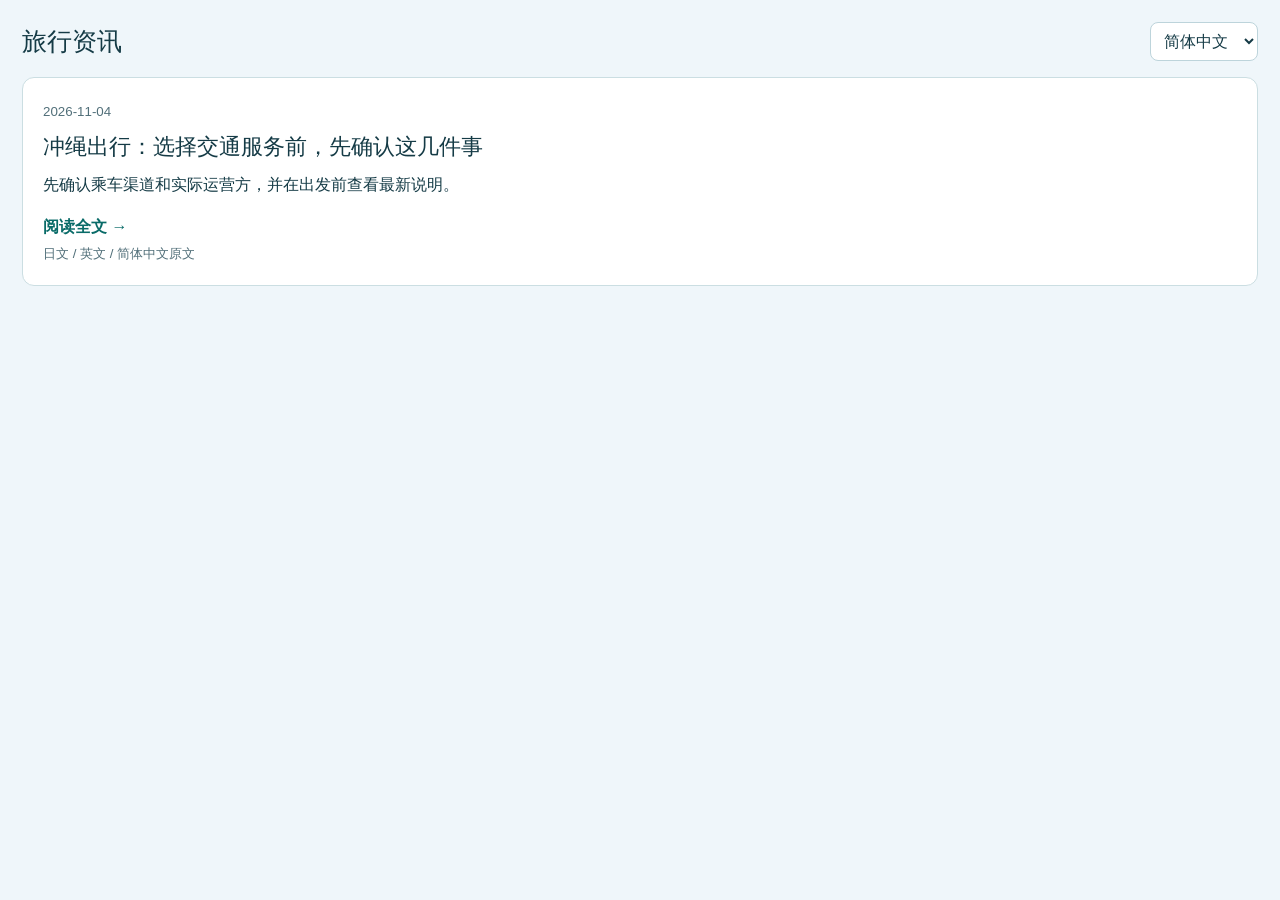
<file: travel-news/index.html>
<!doctype html><html lang="zh-Hans"><head><meta charset="utf-8"><meta name="viewport" content="width=device-width,initial-scale=1"><meta name="robots" content="noindex"><title>Travel news · 旅行资讯</title><style>
*{box-sizing:border-box}body{margin:0;background:#EFF6FA;color:#153b46;font:16px/1.6 'Noto Sans SC','PingFang SC',sans-serif}main{padding:22px}header{display:flex;justify-content:space-between;gap:14px;align-items:center;margin-bottom:16px}h2{margin:0;font:25px Georgia,'Songti SC',serif}select{max-width:42%;background:white;color:#153b46;border:1px solid #bdd4db;border-radius:8px;padding:9px;font:inherit}.cards{display:grid;grid-template-columns:repeat(auto-fit,minmax(min(100%,290px),1fr));gap:14px}article{border:1px solid #cbdee2;background:white;border-radius:12px;padding:20px}small{color:#516f79}h3{font:22px/1.4 Georgia,'Songti SC',serif;margin:8px 0}p{margin:10px 0 16px}a{color:#096b68;text-decoration:none;font-weight:bold}a:hover{text-decoration:underline}a:focus-visible,select:focus-visible{outline:3px solid #c8a44a;outline-offset:3px}@media(max-width:450px){main{padding:16px}h2{font-size:23px}h3{font-size:21px}}</style></head><body><main><header><h2 id="heading">旅行资讯</h2><select id="language" aria-label="Language / 语言"><option value="zh-hans">简体中文</option><option value="zh-hant">繁體中文</option><option value="ja">日本語</option><option value="en">English</option><option value="ko">한국어</option><option value="th">ภาษาไทย</option></select></header><div class="cards" id="cards"></div><noscript>请启用 JavaScript 查看新闻卡片。<a href="https://nice.okinawa/zh-hans/news/okinawa-licensed-transport-guide-20261104/" target="_blank" rel="noopener noreferrer">阅读旅行资讯</a></noscript></main><script type="application/json" id="news-data">{"ui": {"zh-hans": ["旅行资讯", "阅读全文", "日文 / 英文 / 简体中文原文"], "zh-hant": ["旅行資訊", "閱讀全文", "提供簡體中文原文"], "ja": ["旅行のお知らせ", "記事を読む", "日本語の記事"], "en": ["Travel updates", "Read the article", "English article"], "ko": ["여행 소식", "기사 읽기", "영문 기사"], "th": ["ข่าวท่องเที่ยว", "อ่านบทความ", "บทความภาษาอังกฤษ"]}, "articles": [{"id": "TRAVEL-TRANSPORT-20261104-01", "date": "2026-11-04", "title": {"zh-hans": "冲绳出行：选择交通服务前，先确认这几件事", "zh-hant": "沖繩出行：選擇交通服務前，先確認這幾件事", "ja": "沖縄の移動：交通サービスを選ぶ前に確認したいこと", "en": "Getting around Okinawa: what to check before choosing a ride", "ko": "오키나와 교통편을 선택하기 전에 확인할 사항", "th": "สิ่งที่ควรตรวจสอบก่อนเลือกบริการเดินทางในโอกินาวะ"}, "description": {"zh-hans": "先确认乘车渠道和实际运营方，并在出发前查看最新说明。", "zh-hant": "先確認乘車管道和實際營運方，並在出發前查看最新說明。", "ja": "乗車方法と実際の運行事業者を確認し、出発前に最新案内を確認しましょう。", "en": "Check how to board, who operates the ride, and the latest information before departure.", "ko": "탑승 방법과 실제 운행 업체를 확인하고 출발 전에 최신 안내를 확인하세요.", "th": "ตรวจสอบวิธีขึ้นรถ ผู้ให้บริการจริง และข้อมูลล่าสุดก่อนออกเดินทาง"}, "urls": {"zh-hans": "https://nice.okinawa/zh-hans/news/okinawa-licensed-transport-guide-20261104/", "zh-hant": "https://nice.okinawa/zh-hans/news/okinawa-licensed-transport-guide-20261104/", "ja": "https://nice.okinawa/ja/news/okinawa-licensed-transport-guide-20261104/", "en": "https://nice.okinawa/en/news/okinawa-licensed-transport-guide-20261104/", "ko": "https://nice.okinawa/en/news/okinawa-licensed-transport-guide-20261104/", "th": "https://nice.okinawa/en/news/okinawa-licensed-transport-guide-20261104/"}}]}</script><script>
(()=>{'use strict';const data=JSON.parse(document.getElementById('news-data').textContent);const select=document.getElementById('language');const query=new URLSearchParams(location.search).get('lang');if(Object.hasOwn(data.ui,query))select.value=query;function render(){const lang=select.value,ui=data.ui[lang];document.documentElement.lang=lang;document.getElementById('heading').textContent=ui[0];const cards=document.getElementById('cards');cards.replaceChildren();for(const item of data.articles){const article=document.createElement('article');article.dataset.articleId=item.id;const date=document.createElement('small');date.textContent=item.date;const h=document.createElement('h3');h.textContent=item.title[lang];const p=document.createElement('p');p.textContent=item.description[lang];const a=document.createElement('a');a.href=item.urls[lang];a.target='_blank';a.rel='noopener noreferrer';a.textContent=ui[1]+' →';const note=document.createElement('small');note.textContent=ui[2];article.append(date,h,p,a,document.createElement('br'),note);cards.append(article)}}select.addEventListener('change',render);render()})();
</script></body></html>
</file>
<file: assets/styles.css>
:root {
  --green-950: #062f2a;
  --green-800: #0b4a3f;
  --green-700: #116152;
  --blue-700: #087aa1;
  --blue-500: #20a3c7;
  --sand: #f5f1e8;
  --mist: #eef7f6;
  --ink: #18312f;
  --muted: #617673;
  --line: rgba(10, 55, 50, 0.14);
  --white: #ffffff;
  --shadow: 0 18px 50px rgba(4, 38, 35, 0.14);
  font-family: Inter, ui-sans-serif, system-ui, -apple-system, BlinkMacSystemFont, "Segoe UI", sans-serif;
}

* {
  box-sizing: border-box;
}

html {
  scroll-behavior: smooth;
}

body {
  margin: 0;
  color: var(--ink);
  background: var(--white);
  font-size: 16px;
  line-height: 1.6;
}

img {
  display: block;
  width: 100%;
  height: 100%;
  object-fit: cover;
}

a {
  color: inherit;
  text-decoration: none;
}

.site-header {
  position: fixed;
  top: 0;
  left: 0;
  z-index: 20;
  width: 100%;
  background: rgba(255, 255, 255, 0.9);
  border-bottom: 1px solid rgba(255, 255, 255, 0.45);
  backdrop-filter: blur(18px);
}

.nav {
  max-width: 1180px;
  margin: 0 auto;
  padding: 14px 20px;
  display: flex;
  align-items: center;
  gap: 22px;
}

.brand {
  display: grid;
  line-height: 1;
  color: var(--green-950);
  font-weight: 800;
  letter-spacing: 0;
  min-width: max-content;
}

.brand small {
  margin-top: 5px;
  color: var(--blue-700);
  font-size: 11px;
  font-weight: 700;
  text-transform: uppercase;
  letter-spacing: 0.14em;
}

.nav-links {
  margin-left: auto;
  display: flex;
  align-items: center;
  gap: 18px;
  color: var(--green-950);
  font-size: 14px;
  font-weight: 700;
}

.nav-links a {
  padding: 8px 0;
}

.nav-actions {
  display: flex;
  align-items: center;
  gap: 10px;
}

.menu-toggle {
  display: none;
  width: 42px;
  height: 42px;
  border: 1px solid var(--line);
  background: var(--white);
  color: var(--green-950);
}

.menu-toggle span,
.menu-toggle::before,
.menu-toggle::after {
  content: "";
  display: block;
  width: 18px;
  height: 2px;
  margin: 4px auto;
  background: currentColor;
}

.btn {
  display: inline-flex;
  align-items: center;
  justify-content: center;
  min-height: 44px;
  padding: 11px 18px;
  border: 1px solid transparent;
  border-radius: 4px;
  font-weight: 800;
  font-size: 14px;
  line-height: 1.2;
  cursor: pointer;
  transition: transform 160ms ease, background 160ms ease, border-color 160ms ease;
}

.btn:hover {
  transform: translateY(-1px);
}

.btn-primary {
  background: var(--green-800);
  color: var(--white);
}

.btn-blue {
  background: var(--blue-700);
  color: var(--white);
}

.btn-light {
  background: var(--white);
  color: var(--green-950);
}

.btn-outline {
  border-color: rgba(255, 255, 255, 0.7);
  color: var(--white);
  background: rgba(255, 255, 255, 0.08);
}

.btn-ghost {
  border-color: var(--line);
  color: var(--green-950);
  background: var(--white);
}

.hero {
  min-height: 100svh;
  position: relative;
  display: grid;
  align-items: end;
  overflow: hidden;
  color: var(--white);
  background: var(--green-950);
}

.hero.compact {
  min-height: 72svh;
}

.hero-media {
  position: absolute;
  inset: 0;
}

.hero-media::after {
  content: "";
  position: absolute;
  inset: 0;
  background: linear-gradient(90deg, rgba(3, 31, 28, 0.78), rgba(3, 45, 56, 0.38) 52%, rgba(3, 31, 28, 0.08)), linear-gradient(0deg, rgba(2, 28, 25, 0.68), rgba(2, 28, 25, 0.08) 55%);
}

.hero-content {
  position: relative;
  z-index: 1;
  width: min(1180px, calc(100% - 40px));
  margin: 0 auto;
  padding: 126px 0 88px;
}

.eyebrow {
  color: var(--blue-500);
  font-size: 13px;
  font-weight: 900;
  letter-spacing: 0.16em;
  text-transform: uppercase;
}

h1,
h2,
h3,
p {
  margin-top: 0;
}

h1 {
  max-width: 860px;
  margin-bottom: 16px;
  font-size: clamp(44px, 7vw, 92px);
  line-height: 0.98;
  letter-spacing: 0;
}

h2 {
  margin-bottom: 18px;
  color: var(--green-950);
  font-size: clamp(31px, 4vw, 54px);
  line-height: 1.04;
  letter-spacing: 0;
}

h3 {
  margin-bottom: 10px;
  color: var(--green-950);
  font-size: 22px;
  line-height: 1.18;
  letter-spacing: 0;
}

.hero p {
  max-width: 650px;
  margin-bottom: 28px;
  color: rgba(255, 255, 255, 0.88);
  font-size: clamp(18px, 2.1vw, 24px);
}

.hero-actions {
  display: flex;
  flex-wrap: wrap;
  gap: 12px;
}

.section {
  padding: 92px 20px;
}

.section.alt {
  background: var(--mist);
}

.section.deep {
  background: var(--green-950);
  color: var(--white);
}

.section.deep h2,
.section.deep h3 {
  color: var(--white);
}

.container {
  width: min(1180px, 100%);
  margin: 0 auto;
}

.section-head {
  max-width: 780px;
  margin-bottom: 34px;
}

.section-head p {
  color: var(--muted);
  font-size: 18px;
}

.section.deep .section-head p,
.section.deep p {
  color: rgba(255, 255, 255, 0.78);
}

.card-grid {
  display: grid;
  grid-template-columns: repeat(3, minmax(0, 1fr));
  gap: 22px;
}

.feature-card,
.area-card,
.course-card,
.purchase-card,
.faq-item {
  background: var(--white);
  border: 1px solid var(--line);
  border-radius: 8px;
  overflow: hidden;
  box-shadow: 0 1px 0 rgba(10, 55, 50, 0.04);
}

.feature-card .image,
.course-card .image {
  aspect-ratio: 4 / 3;
}

.feature-card .content,
.course-card .content,
.purchase-card {
  padding: 24px;
}

.feature-card p,
.course-card p,
.area-card p,
.purchase-card p,
.faq-item p {
  color: var(--muted);
}

.area-grid {
  display: grid;
  grid-template-columns: repeat(2, minmax(0, 1fr));
  gap: 24px;
}

.area-card {
  position: relative;
  min-height: 430px;
  display: grid;
  align-items: end;
  color: var(--white);
}

.area-card .image {
  position: absolute;
  inset: 0;
}

.area-card .image::after {
  content: "";
  position: absolute;
  inset: 0;
  background: linear-gradient(0deg, rgba(3, 31, 28, 0.84), rgba(3, 31, 28, 0.1) 68%);
}

.area-card .content {
  position: relative;
  z-index: 1;
  padding: 30px;
}

.area-card h3 {
  color: var(--white);
  font-size: clamp(27px, 3vw, 42px);
}

.area-card p {
  color: rgba(255, 255, 255, 0.83);
}

.split {
  display: grid;
  grid-template-columns: minmax(0, 1fr) minmax(320px, 0.8fr);
  gap: 42px;
  align-items: center;
}

.book-cover {
  aspect-ratio: 3 / 4;
  overflow: hidden;
  border-radius: 8px;
  box-shadow: var(--shadow);
}

.check-list {
  display: grid;
  grid-template-columns: repeat(2, minmax(0, 1fr));
  gap: 12px 18px;
  padding: 0;
  margin: 24px 0 30px;
  list-style: none;
}

.check-list li {
  font-weight: 800;
}

.check-list li::before {
  content: "✓";
  margin-right: 8px;
  color: var(--blue-500);
}

.preview-strip {
  display: grid;
  grid-template-columns: repeat(5, minmax(0, 1fr));
  gap: 16px;
}

.preview-page {
  aspect-ratio: 3 / 4;
  overflow: hidden;
  border-radius: 6px;
  box-shadow: var(--shadow);
  background: var(--sand);
}

.purchase-grid {
  display: grid;
  grid-template-columns: repeat(2, minmax(0, 1fr));
  gap: 22px;
}

.gallery {
  display: grid;
  grid-template-columns: repeat(4, minmax(0, 1fr));
  gap: 14px;
}

.gallery .tile {
  aspect-ratio: 1 / 1;
  overflow: hidden;
  border-radius: 8px;
}

.faq-grid {
  display: grid;
  grid-template-columns: repeat(2, minmax(0, 1fr));
  gap: 16px;
}

.faq-item {
  padding: 22px;
}

.contact-band {
  display: grid;
  grid-template-columns: minmax(0, 1fr) auto;
  gap: 24px;
  align-items: center;
  padding: 46px;
  background: var(--green-950);
  color: var(--white);
  border-radius: 8px;
}

.contact-band h2 {
  color: var(--white);
}

.contact-actions {
  display: flex;
  flex-wrap: wrap;
  gap: 10px;
}

.site-footer {
  padding: 44px 20px 92px;
  background: #052723;
  color: rgba(255, 255, 255, 0.8);
}

.footer-inner {
  width: min(1180px, 100%);
  margin: 0 auto;
  display: grid;
  grid-template-columns: minmax(0, 1fr) auto;
  gap: 24px;
}

.footer-links {
  display: flex;
  flex-wrap: wrap;
  gap: 16px;
  font-weight: 700;
}

.sticky-contact {
  display: none;
}

.language-pills {
  display: flex;
  flex-wrap: wrap;
  gap: 10px;
  margin: 22px 0 30px;
}

.pill {
  display: inline-flex;
  align-items: center;
  min-height: 36px;
  padding: 7px 12px;
  border: 1px solid var(--line);
  border-radius: 999px;
  background: var(--white);
  color: var(--green-950);
  font-weight: 800;
}

@media (max-width: 980px) {
  .nav {
    align-items: flex-start;
  }

  .menu-toggle {
    display: block;
    margin-left: auto;
  }

  .nav-actions {
    display: none;
  }

  .nav-links {
    display: none;
    position: absolute;
    left: 20px;
    right: 20px;
    top: 68px;
    flex-direction: column;
    align-items: stretch;
    gap: 0;
    padding: 16px;
    background: var(--white);
    border: 1px solid var(--line);
    border-radius: 8px;
    box-shadow: var(--shadow);
  }

  .nav.is-open .nav-links {
    display: flex;
  }

  .nav-links a {
    padding: 12px 4px;
  }

  .card-grid,
  .area-grid,
  .split,
  .purchase-grid,
  .faq-grid {
    grid-template-columns: 1fr;
  }

  .preview-strip,
  .gallery {
    grid-template-columns: repeat(2, minmax(0, 1fr));
  }

  .contact-band,
  .footer-inner {
    grid-template-columns: 1fr;
  }
}

@media (max-width: 640px) {
  .section {
    padding: 66px 18px;
  }

  .hero-content {
    width: min(100% - 36px, 1180px);
    padding-bottom: 74px;
  }

  h1 {
    font-size: 46px;
  }

  .hero-actions .btn,
  .contact-actions .btn {
    width: 100%;
  }

  .check-list {
    grid-template-columns: 1fr;
  }

  .area-card {
    min-height: 360px;
  }

  .contact-band {
    padding: 28px;
  }

  .sticky-contact {
    position: fixed;
    z-index: 25;
    left: 12px;
    right: 12px;
    bottom: 12px;
    display: grid;
    grid-template-columns: 1fr 1fr;
    gap: 10px;
  }

  .sticky-contact .btn {
    box-shadow: 0 10px 30px rgba(3, 31, 28, 0.18);
  }
}
</file>
